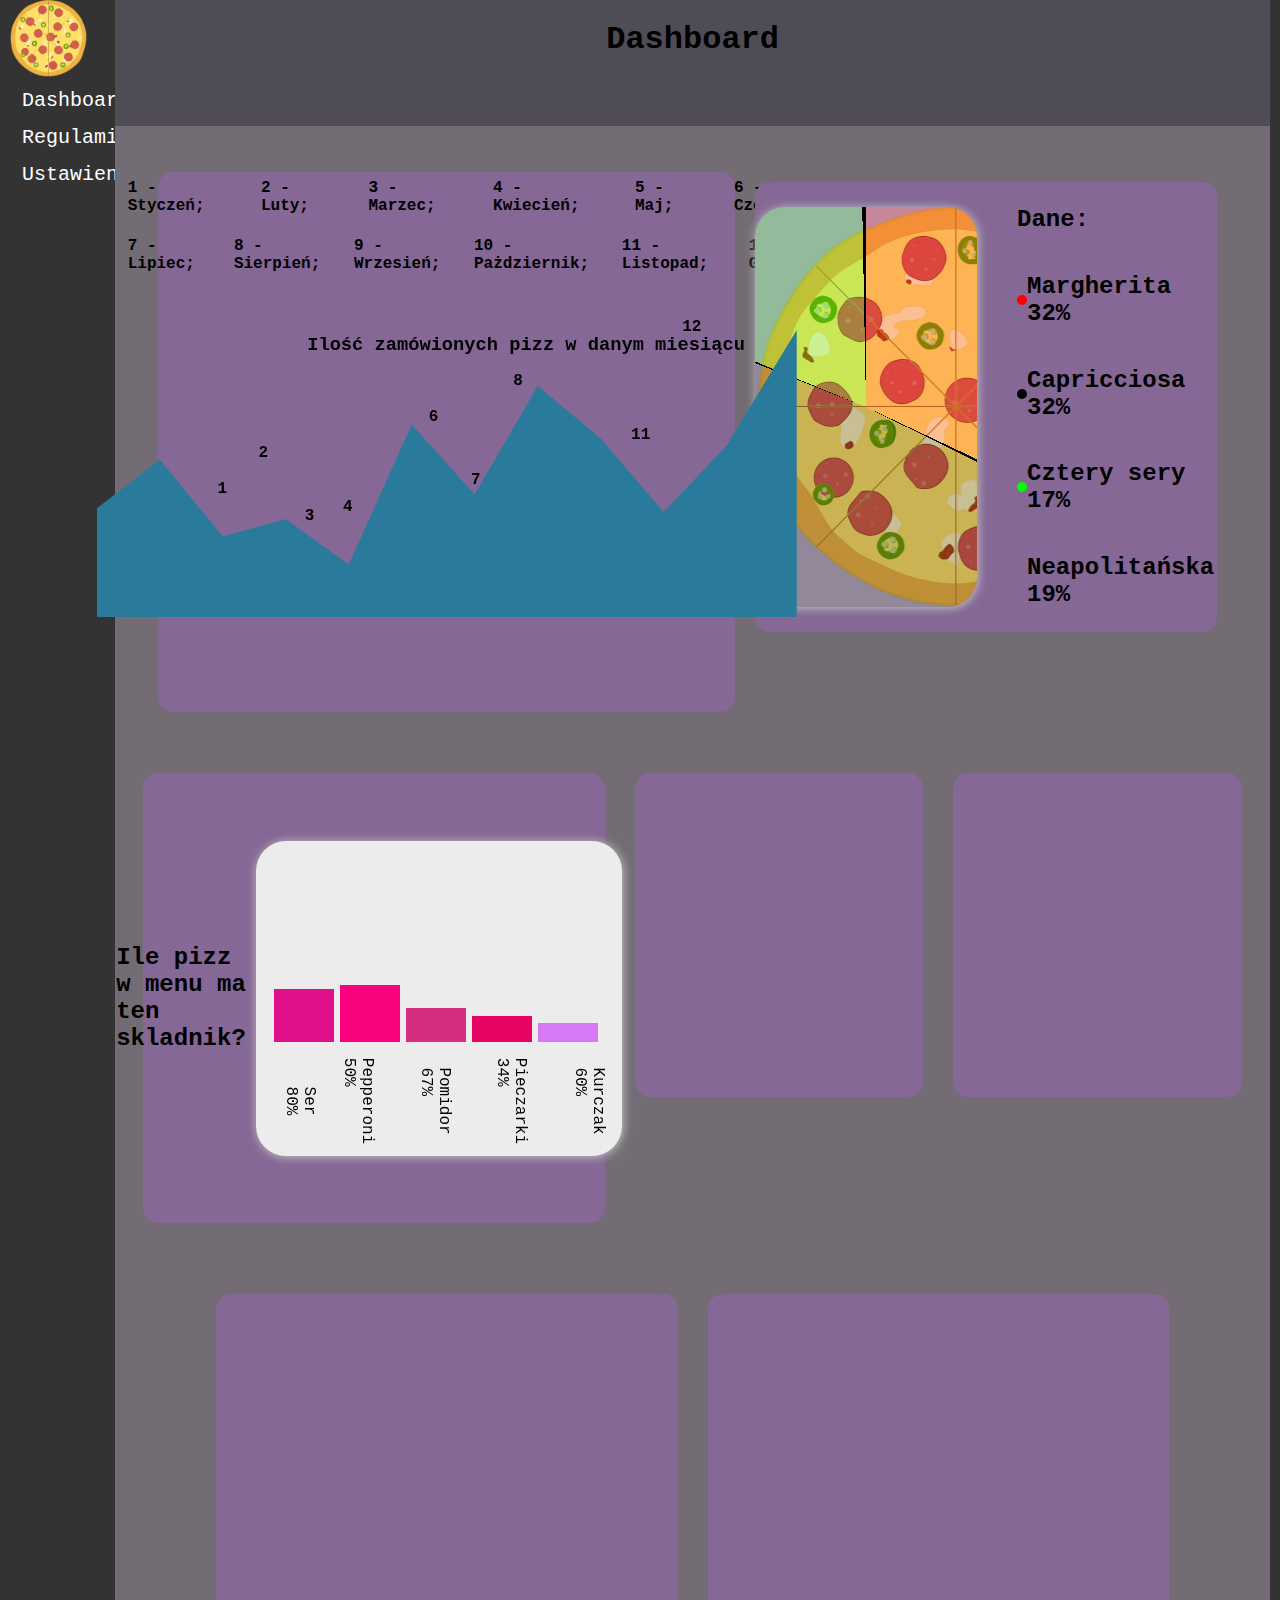
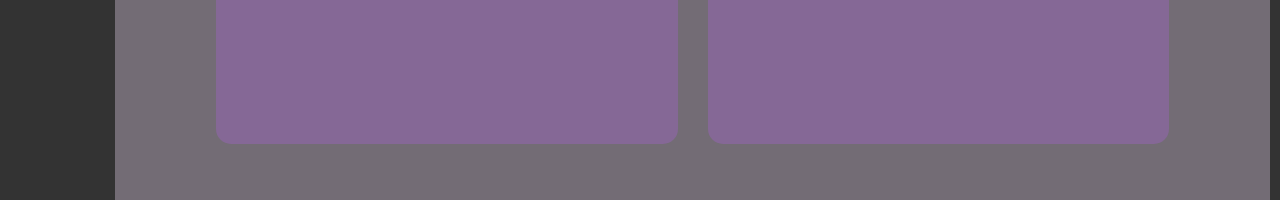
<file: index.html>
<!DOCTYPE html>
<html lang="en">
<head>
    <meta charset="UTF-8">
    <meta name="viewport" content="width=device-width, initial-scale=1.0">
    <title>Document</title>
    <link rel="stylesheet" href="style.css">
</head>
<body>
    <nav class="navigation">
        <ul>
            <li><img src="pizza.png" alt="Placeholder"></li>
            <li><button><a href="index.html">Dashboard</a></button></li>
            <li><button><a href="regulamin.html">Regulamin</a></button></li>
            <li><button><a href="settings.html">Ustawienia</a></button></li>
        </ul>
    </nav>
    <main>
        <header>
            <h1>Dashboard</h1>
        </header>
        <div class="BigChart">
            <div class="liczby">
                <h3>Ilość zamówionych pizz w danym miesiącu</h3>
                <h4 id="p1">1</h4>
                <h4 id="p2">2</h4>
                <h4 id="p3">3</h4>
                <h4 id="p4">4</h4>
                <h4 id="p5">5</h4>
                <h4 id="p6">6</h4>
                <h4 id="p7">7</h4>
                <h4 id="p8">8</h4>
                <h4 id="p9">9</h4>
                <h4 id="p10">10</h4>
                <h4 id="p11">11</h4>
                <h4 id="p12">12</h4>
            </div>
            <div id="LineGraph">
            </div>
            
            <div class="Legend">
                <ul class="M1">
                    <h4>7 - Lipiec;</h4>
                    <h4>8 - Sierpień;</h4>
                    <h4>9 - Wrzesień;</h4>
                    <h4>10 - Pażdziernik;</h4>
                    <h4>11 - Listopad;</h4>
                    <h4>12 - Grudzień;</h4>
                </ul>
                <ul class="M2">
                    <h4>1 - Styczeń;</h4>
                    <h4>2 - Luty;</h4>
                    <h4>3 - Marzec;</h4>
                    <h4>4 - Kwiecień;</h4>
                    <h4>5 - Maj;</h4>
                    <h4>6 - Czerwiec;</h4>
                </ul>
            </div>
            
        </div>
        <div class="Chart">
            <div id="PizzaChart"></div>
            <div class="circlechart">
                <ul>
                    <li>
                        <h2>Dane:</h2>
                    </li>
                    <li>
                        <div id="CircleColor1" class="CircleColor"></div>
                        <h2>Margherita 32%</h2>
                    </li>
                    <li>
                        <div id="CircleColor2" class="CircleColor"></div>
                        <h2>Capricciosa 32%</h2>
                    </li>
                    <li>
                        <div id="CircleColor3" class="CircleColor"></div>
                        <h2>Cztery sery 17%</h2>
                    </li>
                    <li>
                        <div id="CircleColor4" class="CircleColor"></div>
                        <h2>Neapolitańska 19%</h2>
                    </li>
                </ul>
            </div>
        </div>
        <div class="Chart">
            <h2>Ile pizz w menu ma ten skladnik?</h2>
                <div class="columnChart1">
                    <div class="chart">
                        <div class="" id="col1"></div>
                        <div class="divider"></div>
                        <div class="" id="col2"></div>
                        <div class="divider"></div>
                        <div class="" id="col3"></div>
                        <div class="divider"></div>
                        <div class="" id="col4"></div>
                        <div class="divider"></div>
                        <div class="" id="col5"></div>
                        <div class="divider"></div>
                    </div>
                    <div class="dane">
                        <ul>
                            <li>Ser 80%</li>
                            <li>Pepperoni 50%</li>
                            <li>Pomidor 67%</li>
                            <li>Pieczarki 34%</li>
                            <li>Kurczak 60%</li>
                        </ul>
                    </div>
                </div>
        </div>
        <div class="SmallChart">
            <div></div>
        </div>
        <div class="SmallChart">
            <div></div>
        </div>
        <div class="Chart">
            <div></div>
        </div>
        <div class="Chart">
            <div></div>
        </div>
    </main>
</body>
</html>
</file>
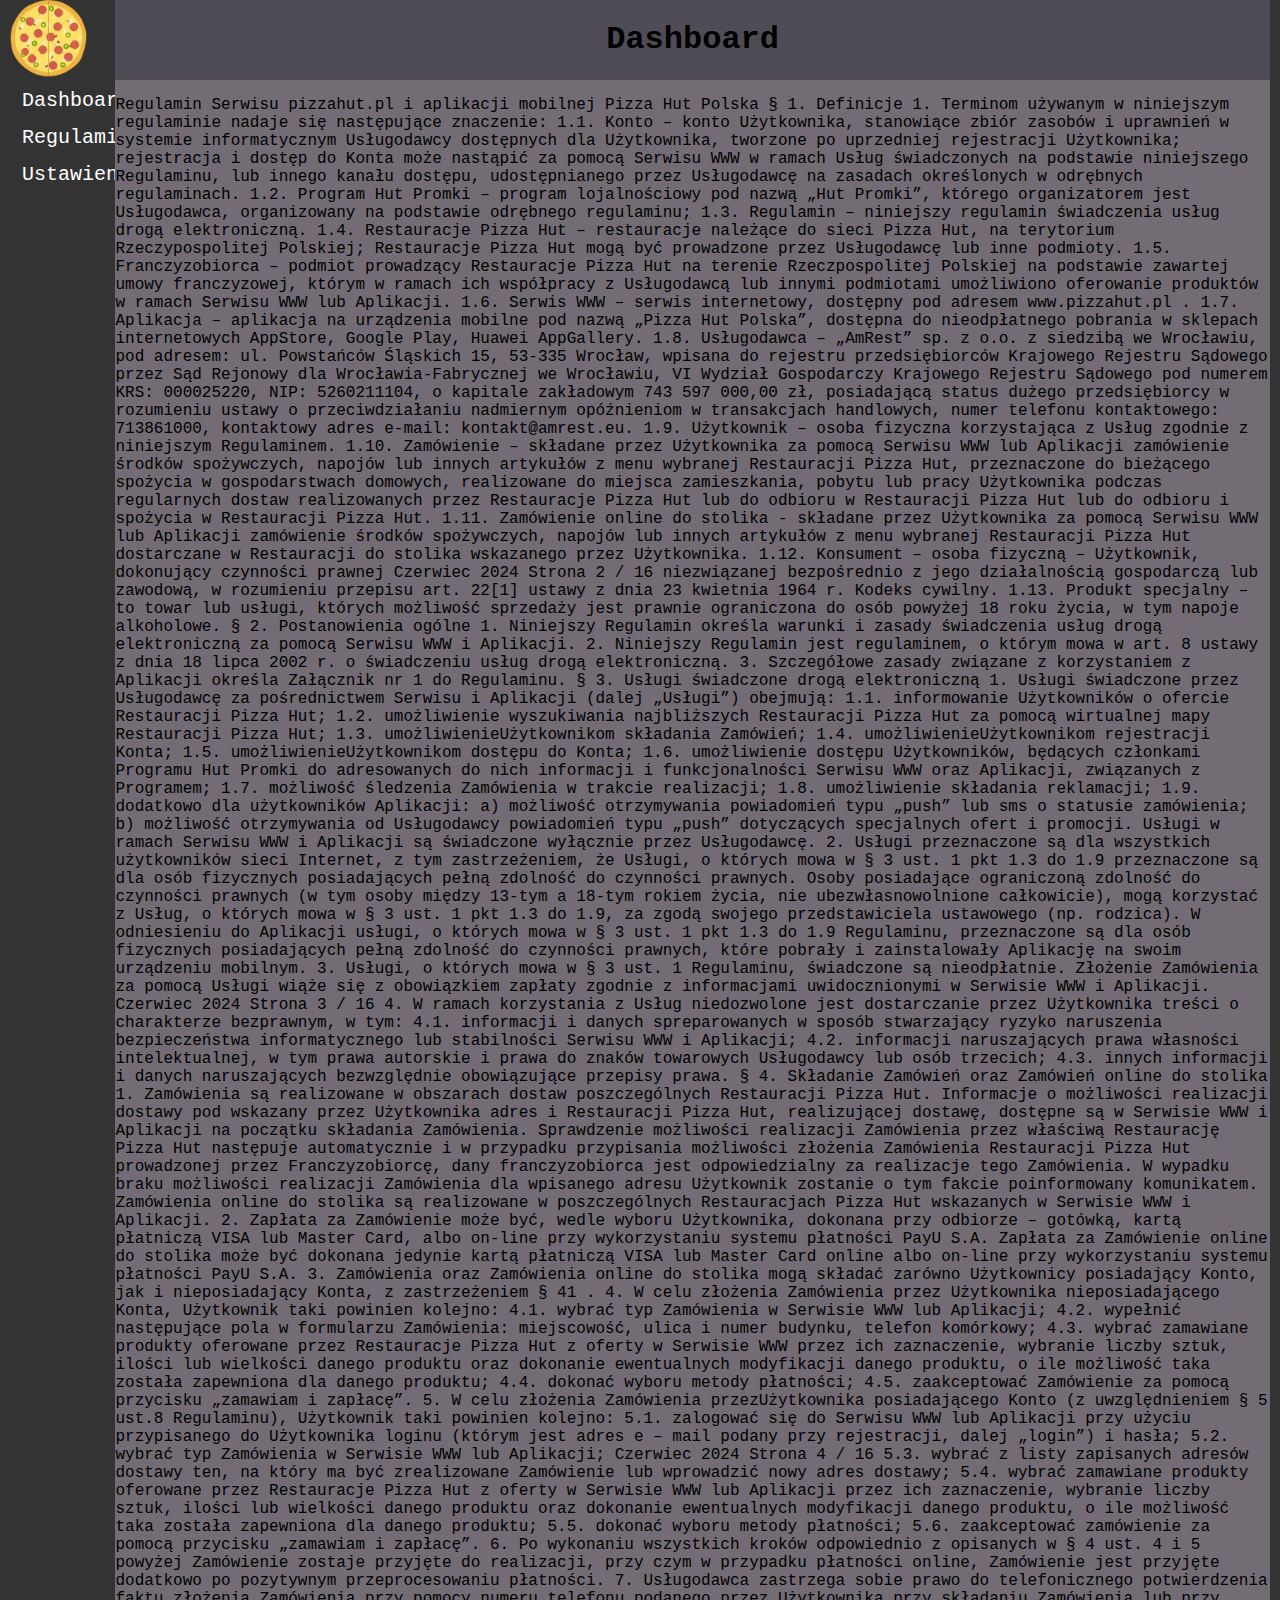
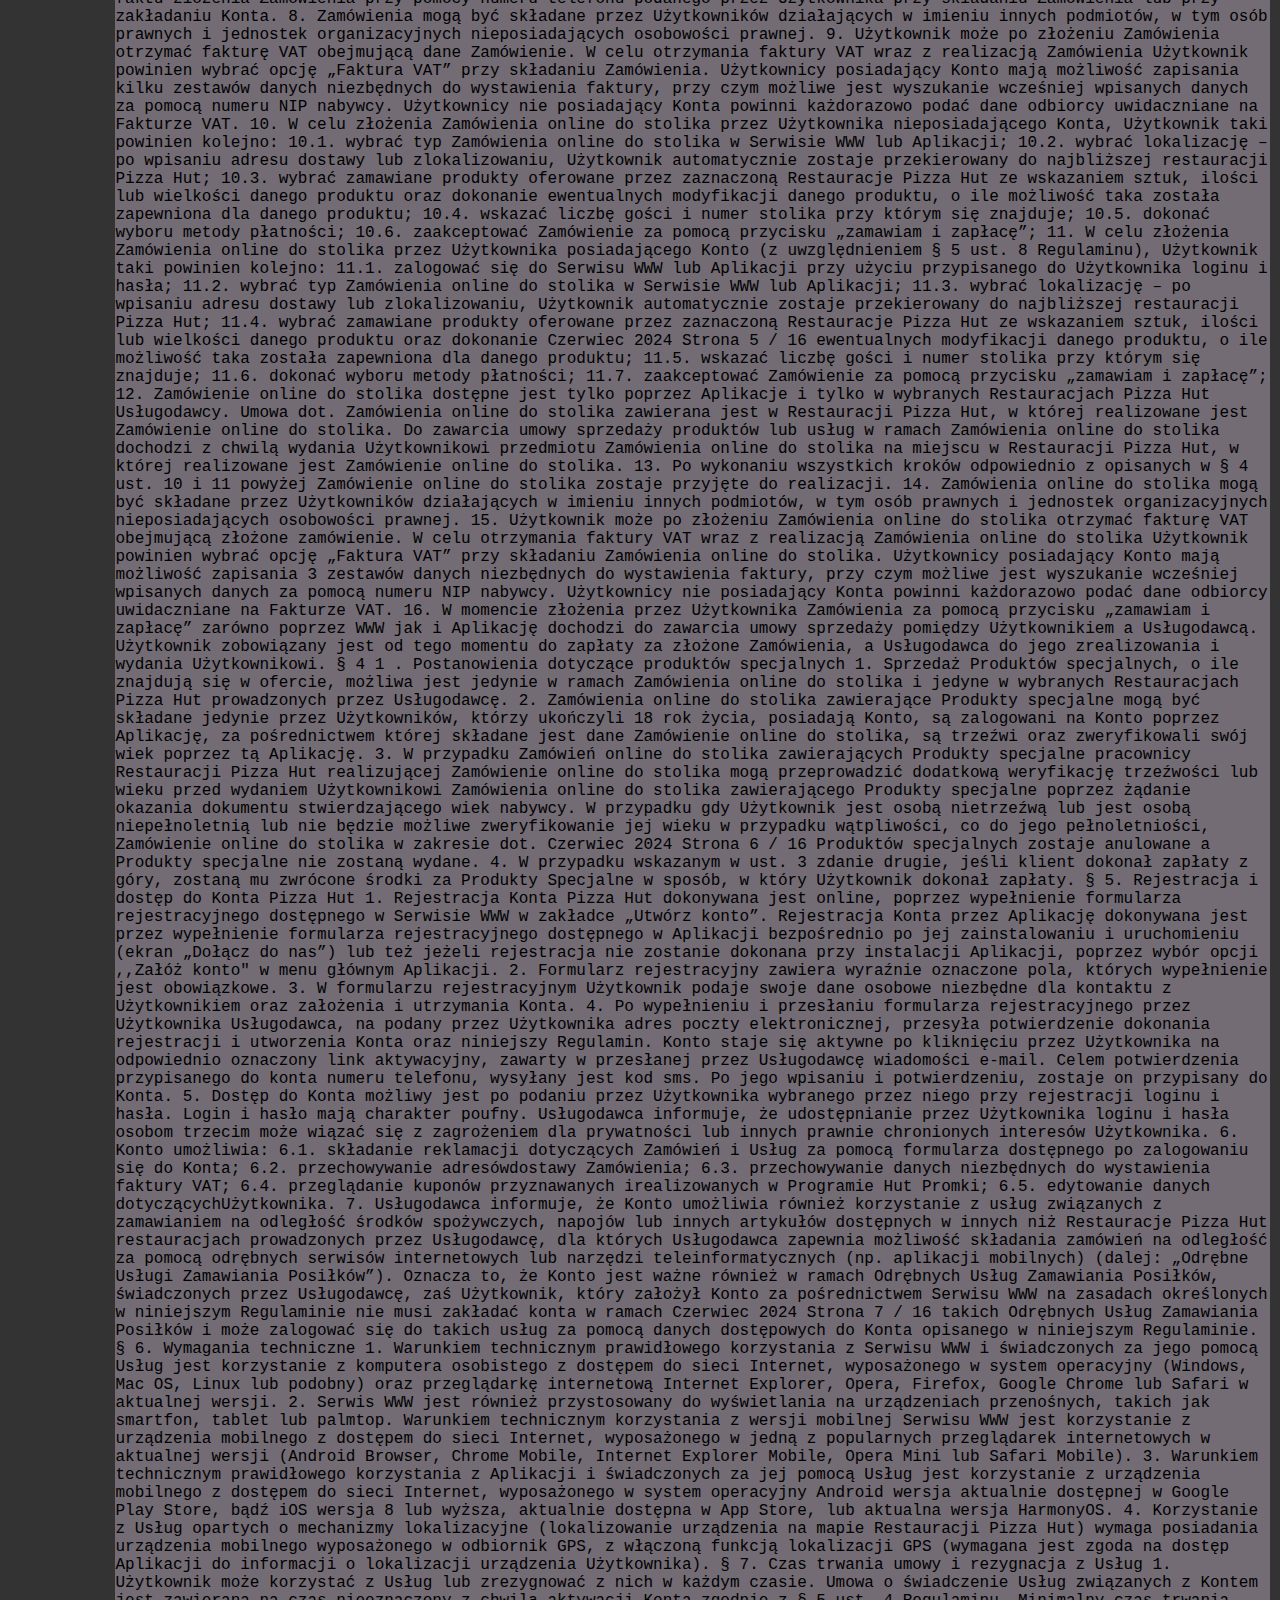
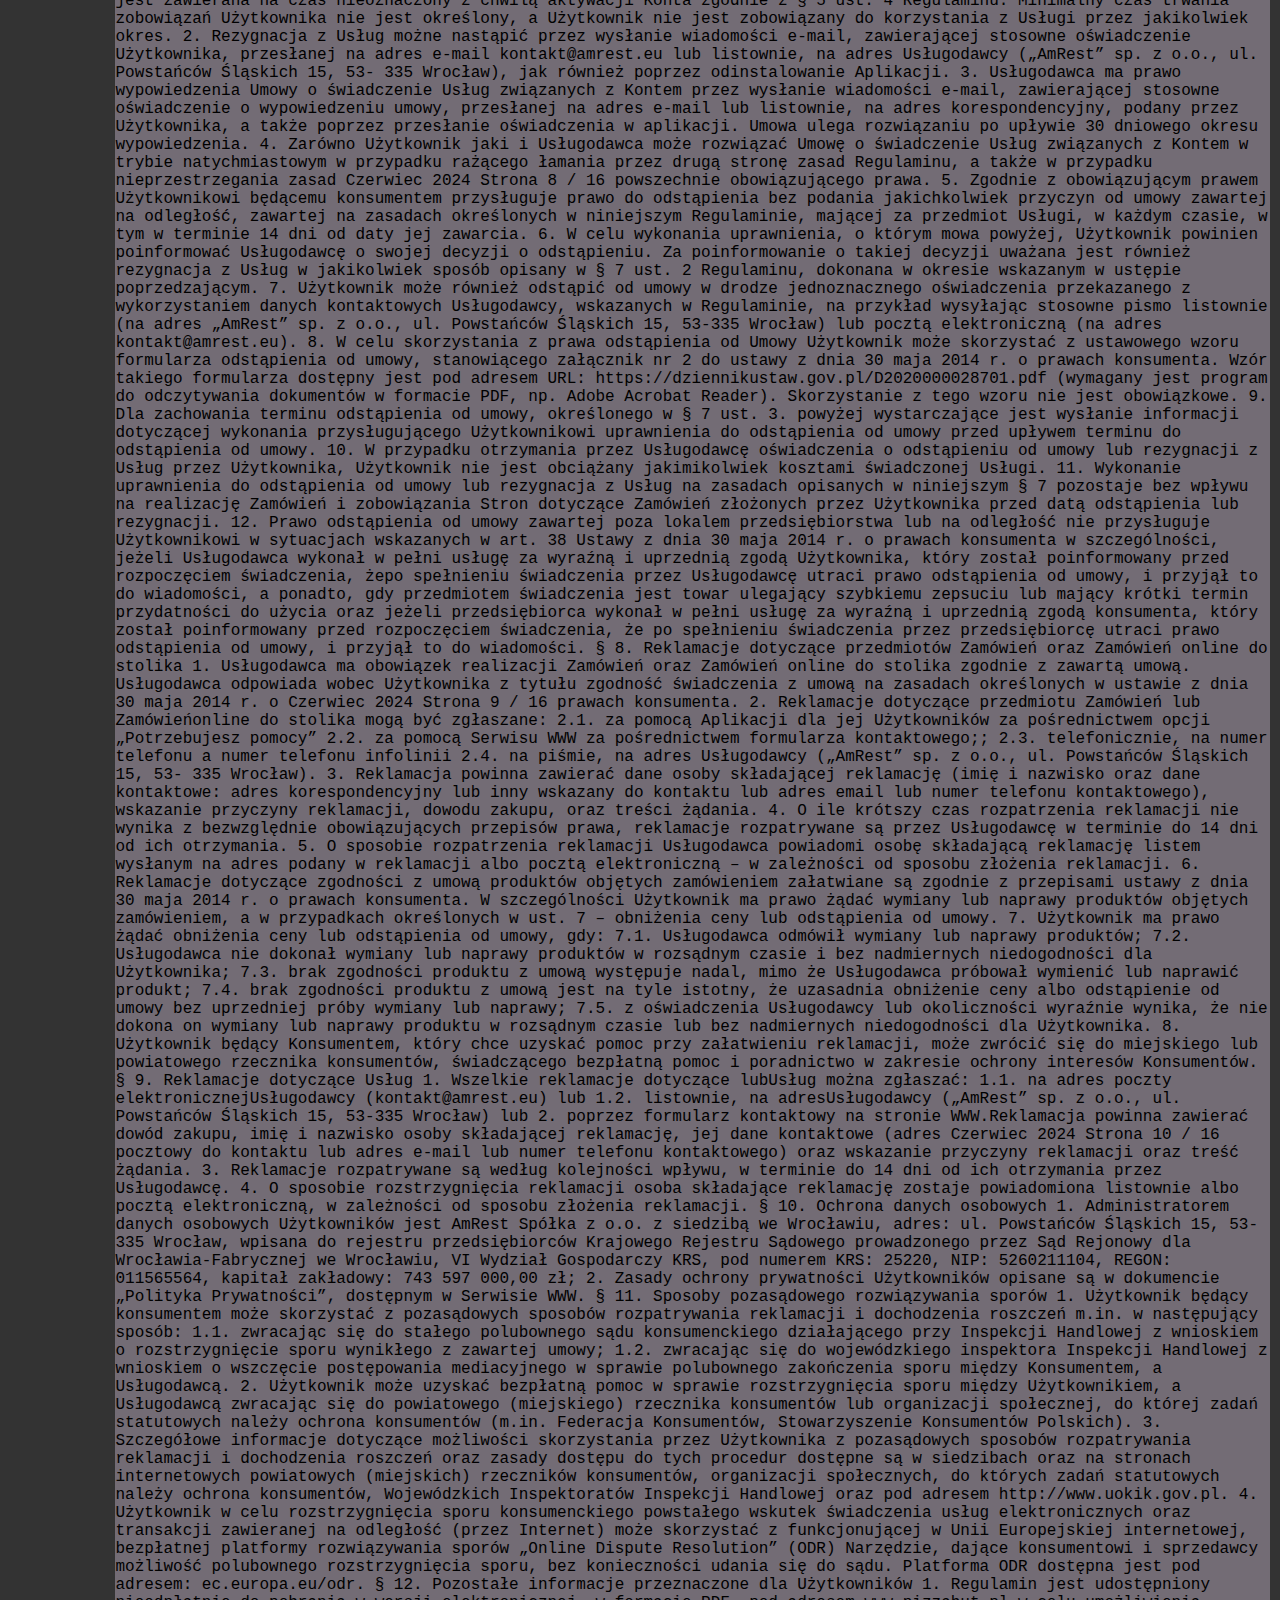
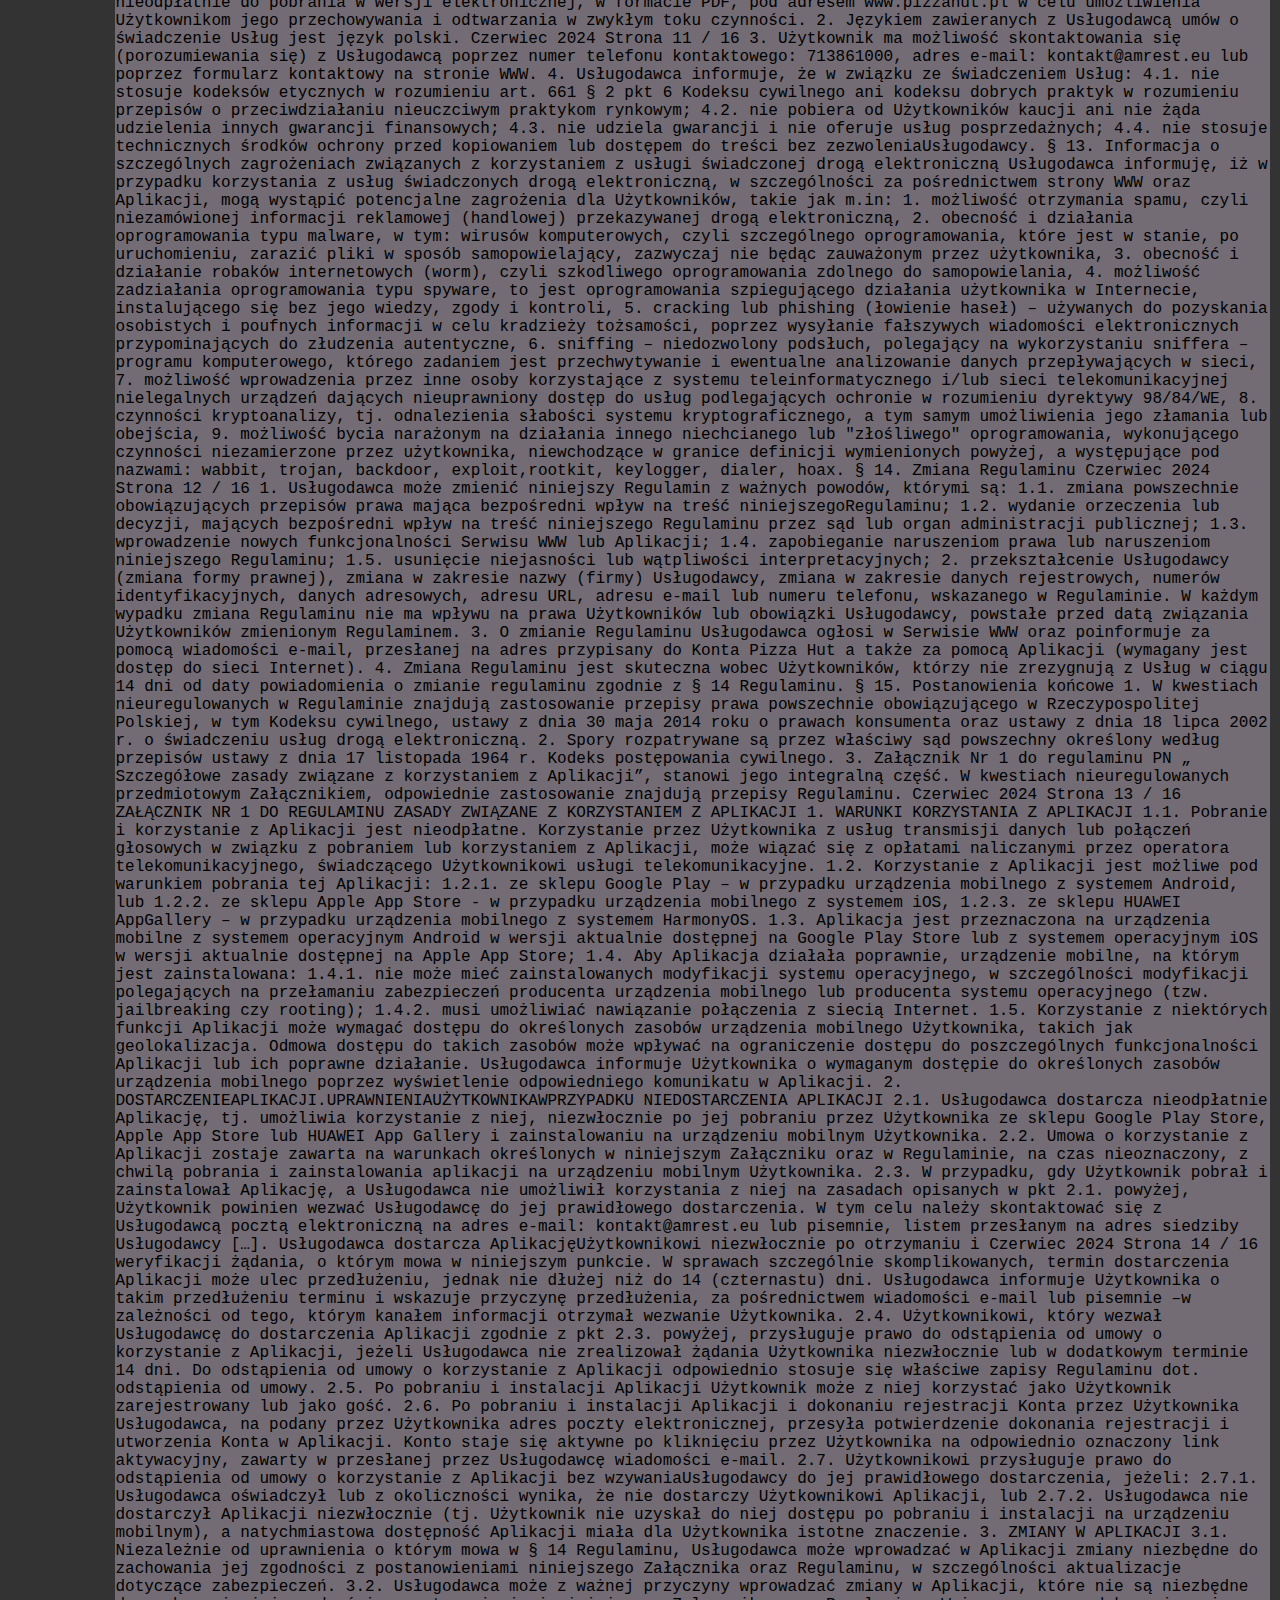
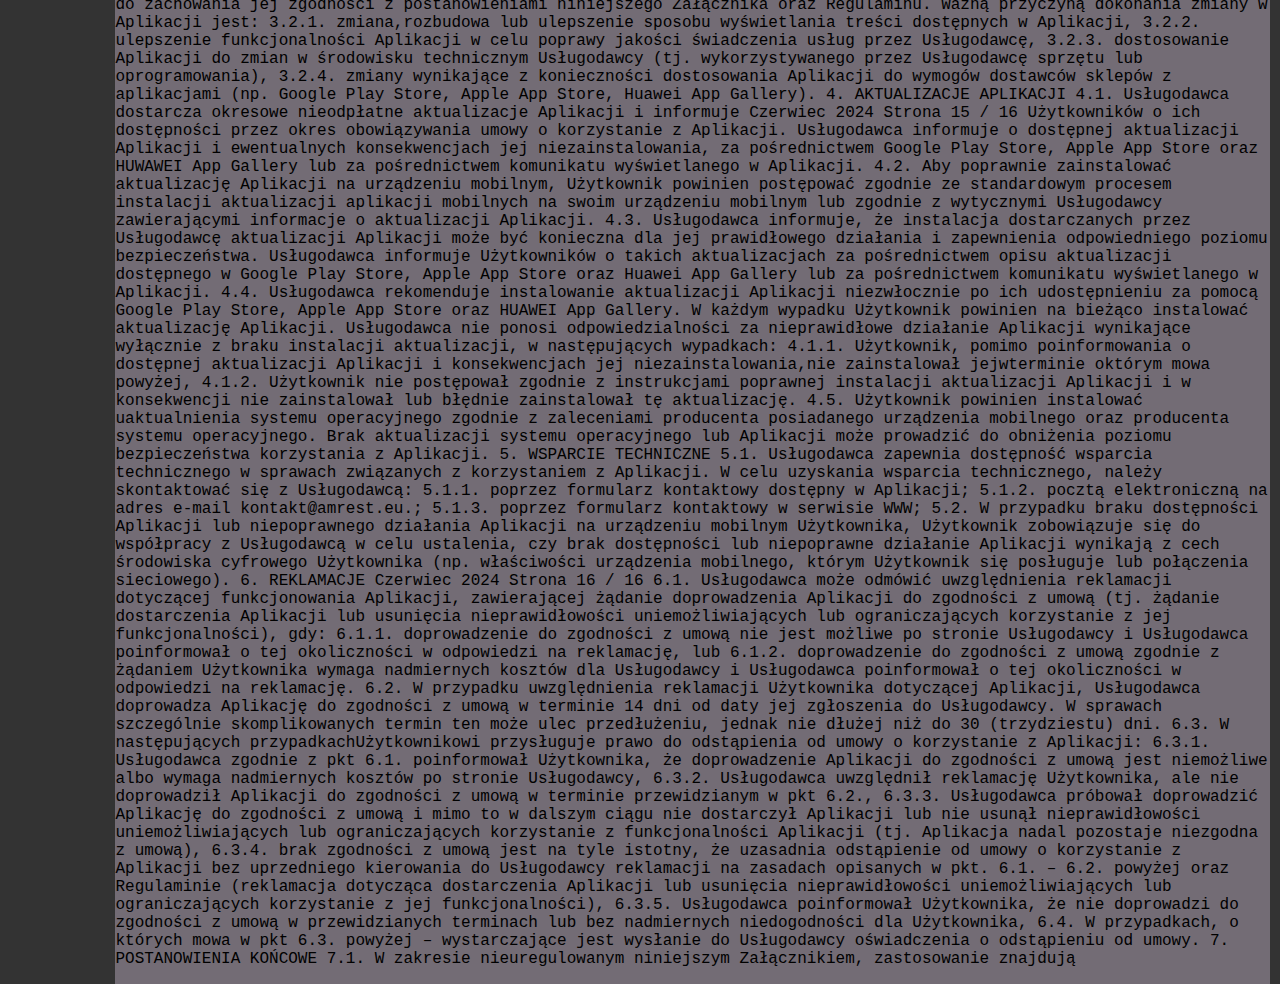
<file: regulamin.html>
<!DOCTYPE html>
<html lang="en">
<head>
    <meta charset="UTF-8">
    <meta name="viewport" content="width=device-width, initial-scale=1.0">
    <title>Document</title>
    <link rel="stylesheet" href="style.css">
    <style>
        body {
            height: 100%;
        }
    </style>
</head>
<body>
    <nav class="navigation">
        <ul>
            <li><img src="pizza.png" alt="Placeholder"></li>
            <li><button><a href="index.html">Dashboard</a></button></li>
            <li><button><a href="regulamin.html">Regulamin</a></button></li>
            <li><button><a href="settings.html">Ustawienia</a></button></li>
        </ul>
    </nav>
    <main>
        <header>
            <h1>Dashboard</h1>
        </header>
        <p>Regulamin Serwisu pizzahut.pl i aplikacji mobilnej Pizza Hut Polska
§ 1. Definicje
1. Terminom używanym w niniejszym regulaminie nadaje się następujące znaczenie:
1.1. Konto – konto Użytkownika, stanowiące zbiór zasobów i uprawnień w systemie
informatycznym Usługodawcy dostępnych dla Użytkownika, tworzone po uprzedniej
rejestracji Użytkownika; rejestracja i dostęp do Konta może nastąpić za pomocą
Serwisu WWW w ramach Usług świadczonych na podstawie niniejszego
Regulaminu, lub innego kanału dostępu, udostępnianego przez Usługodawcę
na zasadach określonych w odrębnych regulaminach.
1.2. Program Hut Promki – program lojalnościowy pod nazwą „Hut Promki”, którego
organizatorem jest Usługodawca, organizowany na podstawie odrębnego
regulaminu;
1.3. Regulamin – niniejszy regulamin świadczenia usług drogą elektroniczną.
1.4. Restauracje Pizza Hut – restauracje należące do sieci Pizza Hut, na terytorium
Rzeczypospolitej Polskiej; Restauracje Pizza Hut mogą być prowadzone przez
Usługodawcę lub inne podmioty.
1.5. Franczyzobiorca – podmiot prowadzący Restauracje Pizza Hut na terenie
Rzeczpospolitej Polskiej na podstawie zawartej umowy franczyzowej, którym w
ramach ich współpracy z Usługodawcą lub innymi podmiotami umożliwiono
oferowanie produktów w ramach Serwisu WWW lub Aplikacji.
1.6. Serwis WWW – serwis internetowy, dostępny pod adresem www.pizzahut.pl .
1.7. Aplikacja – aplikacja na urządzenia mobilne pod nazwą „Pizza Hut Polska”,
dostępna do nieodpłatnego pobrania w sklepach internetowych AppStore, Google
Play, Huawei AppGallery.
1.8. Usługodawca – „AmRest” sp. z o.o. z siedzibą we Wrocławiu, pod adresem: ul.
Powstańców Śląskich 15, 53-335 Wrocław, wpisana do rejestru przedsiębiorców
Krajowego Rejestru Sądowego przez Sąd Rejonowy dla Wrocławia-Fabrycznej we
Wrocławiu, VI Wydział Gospodarczy Krajowego Rejestru Sądowego pod numerem
KRS: 000025220, NIP: 5260211104, o kapitale zakładowym 743 597 000,00 zł,
posiadającą status dużego przedsiębiorcy w rozumieniu ustawy o przeciwdziałaniu
nadmiernym opóźnieniom w transakcjach handlowych, numer telefonu
kontaktowego: 713861000, kontaktowy adres e-mail: kontakt@amrest.eu.
1.9. Użytkownik – osoba fizyczna korzystająca z Usług zgodnie z niniejszym Regulaminem.
1.10. Zamówienie – składane przez Użytkownika za pomocą Serwisu WWW lub Aplikacji
zamówienie środków spożywczych, napojów lub innych artykułów z menu wybranej
Restauracji Pizza Hut, przeznaczone do bieżącego spożycia w gospodarstwach
domowych, realizowane do miejsca zamieszkania, pobytu lub pracy Użytkownika
podczas regularnych dostaw realizowanych przez Restauracje Pizza Hut lub do
odbioru w Restauracji Pizza Hut lub do odbioru i spożycia w Restauracji Pizza Hut.
1.11. Zamówienie online do stolika - składane przez Użytkownika za pomocą Serwisu
WWW lub Aplikacji zamówienie środków spożywczych, napojów lub innych
artykułów z menu wybranej Restauracji Pizza Hut dostarczane w Restauracji do
stolika wskazanego przez Użytkownika.
1.12. Konsument – osoba fizyczną – Użytkownik, dokonujący czynności prawnej
Czerwiec 2024 Strona 2 / 16
niezwiązanej bezpośrednio z jego działalnością gospodarczą lub zawodową, w
rozumieniu przepisu art. 22[1] ustawy z dnia 23 kwietnia 1964 r. Kodeks cywilny.
1.13. Produkt specjalny – to towar lub usługi, których możliwość sprzedaży jest prawnie
ograniczona do osób powyżej 18 roku życia, w tym napoje alkoholowe.
§ 2. Postanowienia ogólne
1. Niniejszy Regulamin określa warunki i zasady świadczenia usług drogą elektroniczną za
pomocą
Serwisu WWW i Aplikacji.
2. Niniejszy Regulamin jest regulaminem, o którym mowa w art. 8 ustawy z dnia 18 lipca
2002 r.
o świadczeniu usług drogą elektroniczną.
3. Szczegółowe zasady związane z korzystaniem z Aplikacji określa Załącznik nr 1 do
Regulaminu.
§ 3. Usługi świadczone drogą elektroniczną
1. Usługi świadczone przez Usługodawcę za pośrednictwem Serwisu i Aplikacji (dalej
„Usługi”) obejmują:
1.1. informowanie Użytkowników o ofercie Restauracji Pizza Hut;
1.2. umożliwienie wyszukiwania najbliższych Restauracji Pizza Hut za pomocą wirtualnej
mapy
Restauracji Pizza Hut;
1.3. umożliwienieUżytkownikom składania Zamówień;
1.4. umożliwienieUżytkownikom rejestracji Konta;
1.5. umożliwienieUżytkownikom dostępu do Konta;
1.6. umożliwienie dostępu Użytkowników, będących członkami Programu Hut Promki do
adresowanych do nich informacji i funkcjonalności Serwisu WWW oraz Aplikacji,
związanych z Programem;
1.7. możliwość śledzenia Zamówienia w trakcie realizacji;
1.8. umożliwienie składania reklamacji;
1.9. dodatkowo dla użytkowników Aplikacji:
a) możliwość otrzymywania powiadomień typu „push” lub sms o statusie zamówienia;
b) możliwość otrzymywania od Usługodawcy powiadomień typu „push”
dotyczących
specjalnych ofert i promocji.
Usługi w ramach Serwisu WWW i Aplikacji są świadczone wyłącznie przez Usługodawcę.
2. Usługi przeznaczone są dla wszystkich użytkowników sieci Internet, z tym zastrzeżeniem,
że Usługi, o których mowa w § 3 ust. 1 pkt 1.3 do 1.9 przeznaczone są dla osób fizycznych
posiadających pełną zdolność do czynności prawnych. Osoby posiadające ograniczoną
zdolność do czynności prawnych (w tym osoby między 13-tym a 18-tym rokiem życia, nie
ubezwłasnowolnione całkowicie), mogą korzystać z Usług, o których mowa w § 3 ust. 1 pkt
1.3 do 1.9, za zgodą swojego przedstawiciela ustawowego (np. rodzica). W odniesieniu do
Aplikacji usługi, o których mowa w § 3 ust. 1 pkt 1.3 do 1.9 Regulaminu, przeznaczone są
dla osób fizycznych posiadających pełną zdolność do czynności prawnych, które pobrały i
zainstalowały Aplikację na swoim urządzeniu mobilnym.
3. Usługi, o których mowa w § 3 ust. 1 Regulaminu, świadczone są nieodpłatnie. Złożenie
Zamówienia za pomocą Usługi wiąże się z obowiązkiem zapłaty zgodnie z informacjami
uwidocznionymi w Serwisie WWW i Aplikacji.
Czerwiec 2024 Strona 3 / 16
4. W ramach korzystania z Usług niedozwolone jest dostarczanie przez Użytkownika
treści
o charakterze bezprawnym, w tym:
4.1. informacji i danych spreparowanych w sposób stwarzający ryzyko
naruszenia bezpieczeństwa informatycznego lub stabilności Serwisu
WWW i Aplikacji;
4.2. informacji naruszających prawa własności intelektualnej, w tym prawa autorskie i
prawa do znaków towarowych Usługodawcy lub osób trzecich;
4.3. innych informacji i danych naruszających bezwzględnie obowiązujące przepisy prawa.
§ 4. Składanie Zamówień oraz Zamówień online do stolika
1. Zamówienia są realizowane w obszarach dostaw poszczególnych Restauracji Pizza Hut.
Informacje o możliwości realizacji dostawy pod wskazany przez Użytkownika adres i
Restauracji Pizza Hut, realizującej dostawę, dostępne są w Serwisie WWW i Aplikacji na
początku składania Zamówienia. Sprawdzenie możliwości realizacji Zamówienia przez
właściwą Restaurację Pizza Hut następuje automatycznie i w przypadku przypisania
możliwości złożenia Zamówienia Restauracji Pizza Hut prowadzonej przez
Franczyzobiorcę, dany franczyzobiorca jest odpowiedzialny za realizacje tego
Zamówienia. W wypadku braku możliwości realizacji Zamówienia dla wpisanego adresu
Użytkownik zostanie o tym fakcie poinformowany komunikatem. Zamówienia online do
stolika są realizowane w poszczególnych Restauracjach Pizza Hut wskazanych w Serwisie
WWW i Aplikacji.
2. Zapłata za Zamówienie może być, wedle wyboru Użytkownika, dokonana przy odbiorze –
gotówką, kartą płatniczą VISA lub Master Card, albo on-line przy wykorzystaniu systemu
płatności PayU S.A. Zapłata za Zamówienie online do stolika może być dokonana jedynie
kartą płatniczą VISA lub Master Card online albo on-line przy wykorzystaniu systemu
płatności PayU S.A.
3. Zamówienia oraz Zamówienia online do stolika mogą składać zarówno Użytkownicy
posiadający Konto, jak i nieposiadający Konta, z zastrzeżeniem § 41
.
4. W celu złożenia Zamówienia przez Użytkownika nieposiadającego Konta, Użytkownik
taki
powinien kolejno:
4.1. wybrać typ Zamówienia w Serwisie WWW lub Aplikacji;
4.2. wypełnić następujące pola w formularzu Zamówienia: miejscowość, ulica i numer
budynku, telefon komórkowy;
4.3. wybrać zamawiane produkty oferowane przez Restauracje Pizza Hut z oferty w
Serwisie WWW przez ich zaznaczenie, wybranie liczby sztuk, ilości lub wielkości
danego produktu oraz dokonanie ewentualnych modyfikacji danego produktu, o ile
możliwość taka została zapewniona dla danego produktu;
4.4. dokonać wyboru metody płatności;
4.5. zaakceptować Zamówienie za pomocą przycisku „zamawiam i zapłacę”.
5. W celu złożenia Zamówienia przezUżytkownika posiadającego Konto (z uwzględnieniem § 5
ust.8 Regulaminu), Użytkownik taki powinien kolejno:
5.1. zalogować się do Serwisu WWW lub Aplikacji przy użyciu przypisanego do
Użytkownika
loginu (którym jest adres e – mail podany przy rejestracji, dalej „login”) i hasła;
5.2. wybrać typ Zamówienia w Serwisie WWW lub Aplikacji;
Czerwiec 2024 Strona 4 / 16
5.3. wybrać z listy zapisanych adresów dostawy ten, na który ma być zrealizowane
Zamówienie lub wprowadzić nowy adres dostawy;
5.4. wybrać zamawiane produkty oferowane przez Restauracje Pizza Hut z oferty w
Serwisie WWW lub Aplikacji przez ich zaznaczenie, wybranie liczby sztuk, ilości lub
wielkości danego produktu oraz dokonanie ewentualnych modyfikacji danego
produktu, o ile możliwość taka została zapewniona dla danego produktu;
5.5. dokonać wyboru metody płatności;
5.6. zaakceptować zamówienie za pomocą przycisku „zamawiam i zapłacę”.
6. Po wykonaniu wszystkich kroków odpowiednio z opisanych w § 4 ust. 4 i 5 powyżej
Zamówienie zostaje przyjęte do realizacji, przy czym w przypadku płatności online,
Zamówienie jest przyjęte dodatkowo po pozytywnym przeprocesowaniu płatności.
7. Usługodawca zastrzega sobie prawo do telefonicznego potwierdzenia faktu złożenia
Zamówienia przy pomocy numeru telefonu podanego przez Użytkownika przy składaniu
Zamówienia lub przy zakładaniu Konta.
8. Zamówienia mogą być składane przez Użytkowników działających w imieniu innych
podmiotów, w tym osób prawnych i jednostek organizacyjnych nieposiadających
osobowości prawnej.
9. Użytkownik może po złożeniu Zamówienia otrzymać fakturę VAT obejmującą dane
Zamówienie. W celu otrzymania faktury VAT wraz z realizacją Zamówienia Użytkownik
powinien wybrać opcję
„Faktura VAT” przy składaniu Zamówienia. Użytkownicy posiadający Konto mają
możliwość zapisania kilku zestawów danych niezbędnych do wystawienia faktury, przy
czym możliwe jest wyszukanie wcześniej wpisanych danych za pomocą numeru NIP
nabywcy. Użytkownicy nie posiadający Konta powinni każdorazowo podać dane odbiorcy
uwidaczniane na Fakturze VAT.
10. W celu złożenia Zamówienia online do stolika przez Użytkownika nieposiadającego Konta,
Użytkownik taki powinien kolejno:
10.1. wybrać typ Zamówienia online do stolika w Serwisie WWW lub Aplikacji;
10.2. wybrać lokalizację – po wpisaniu adresu dostawy lub zlokalizowaniu, Użytkownik
automatycznie zostaje przekierowany do najbliższej restauracji Pizza Hut;
10.3. wybrać zamawiane produkty oferowane przez zaznaczoną Restauracje Pizza Hut ze
wskazaniem sztuk, ilości lub wielkości danego produktu oraz dokonanie
ewentualnych modyfikacji danego produktu, o ile możliwość taka została
zapewniona dla danego produktu;
10.4. wskazać liczbę gości i numer stolika przy którym się znajduje;
10.5. dokonać wyboru metody płatności;
10.6. zaakceptować Zamówienie za pomocą przycisku „zamawiam i zapłacę”;
11. W celu złożenia Zamówienia online do stolika przez Użytkownika posiadającego Konto (z
uwzględnieniem § 5 ust. 8 Regulaminu), Użytkownik taki powinien kolejno:
11.1. zalogować się do Serwisu WWW lub Aplikacji przy użyciu przypisanego do
Użytkownika loginu i hasła;
11.2. wybrać typ Zamówienia online do stolika w Serwisie WWW lub Aplikacji;
11.3. wybrać lokalizację – po wpisaniu adresu dostawy lub zlokalizowaniu, Użytkownik
automatycznie zostaje przekierowany do najbliższej restauracji Pizza Hut;
11.4. wybrać zamawiane produkty oferowane przez zaznaczoną Restauracje Pizza Hut ze
wskazaniem sztuk, ilości lub wielkości danego produktu oraz dokonanie
Czerwiec 2024 Strona 5 / 16
ewentualnych modyfikacji danego produktu, o ile możliwość taka została
zapewniona dla danego produktu;
11.5. wskazać liczbę gości i numer stolika przy którym się znajduje;
11.6. dokonać wyboru metody płatności;
11.7. zaakceptować Zamówienie za pomocą przycisku „zamawiam i zapłacę”;
12. Zamówienie online do stolika dostępne jest tylko poprzez Aplikacje i tylko w wybranych
Restauracjach Pizza Hut Usługodawcy. Umowa dot. Zamówienia online do stolika
zawierana jest w Restauracji Pizza Hut, w której realizowane jest Zamówienie online do
stolika. Do zawarcia umowy sprzedaży produktów lub usług w ramach Zamówienia online
do stolika dochodzi z chwilą wydania Użytkownikowi przedmiotu Zamówienia online do
stolika na miejscu w Restauracji Pizza Hut, w której realizowane jest Zamówienie online do
stolika.
13. Po wykonaniu wszystkich kroków odpowiednio z opisanych w § 4 ust. 10 i 11 powyżej
Zamówienie online do stolika zostaje przyjęte do realizacji.
14. Zamówienia online do stolika mogą być składane przez Użytkowników działających w
imieniu innych podmiotów, w tym osób prawnych i jednostek organizacyjnych
nieposiadających osobowości prawnej.
15. Użytkownik może po złożeniu Zamówienia online do stolika otrzymać fakturę VAT
obejmującą złożone zamówienie. W celu otrzymania faktury VAT wraz z realizacją
Zamówienia online do stolika Użytkownik powinien wybrać opcję „Faktura VAT” przy
składaniu Zamówienia online do stolika. Użytkownicy posiadający Konto mają możliwość
zapisania 3 zestawów danych niezbędnych do wystawienia faktury, przy czym możliwe
jest wyszukanie wcześniej wpisanych danych za pomocą numeru NIP nabywcy.
Użytkownicy nie posiadający Konta powinni każdorazowo podać dane odbiorcy
uwidaczniane na Fakturze VAT.
16. W momencie złożenia przez Użytkownika Zamówienia za pomocą przycisku „zamawiam i
zapłacę” zarówno poprzez WWW jak i Aplikację dochodzi do zawarcia umowy sprzedaży
pomiędzy Użytkownikiem a Usługodawcą. Użytkownik zobowiązany jest od tego momentu
do zapłaty za złożone Zamówienia, a Usługodawca do jego zrealizowania i wydania
Użytkownikowi.
§ 4
1
. Postanowienia dotyczące produktów specjalnych
1. Sprzedaż Produktów specjalnych, o ile znajdują się w ofercie, możliwa jest jedynie w
ramach Zamówienia online do stolika i jedyne w wybranych Restauracjach Pizza Hut
prowadzonych przez Usługodawcę.
2. Zamówienia online do stolika zawierające Produkty specjalne mogą być składane jedynie
przez Użytkowników, którzy ukończyli 18 rok życia, posiadają Konto, są zalogowani na
Konto poprzez Aplikację, za pośrednictwem której składane jest dane Zamówienie online
do stolika, są trzeźwi oraz zweryfikowali swój wiek poprzez tą Aplikację.
3. W przypadku Zamówień online do stolika zawierających Produkty specjalne pracownicy
Restauracji Pizza Hut realizującej Zamówienie online do stolika mogą przeprowadzić
dodatkową weryfikację trzeźwości lub wieku przed wydaniem Użytkownikowi Zamówienia
online do stolika zawierającego Produkty specjalne poprzez żądanie okazania dokumentu
stwierdzającego wiek nabywcy. W przypadku gdy Użytkownik jest osobą nietrzeźwą lub
jest osobą niepełnoletnią lub nie będzie możliwe zweryfikowanie jej wieku w przypadku
wątpliwości, co do jego pełnoletniości, Zamówienie online do stolika w zakresie dot.
Czerwiec 2024 Strona 6 / 16
Produktów specjalnych zostaje anulowane a Produkty specjalne nie zostaną wydane.
4. W przypadku wskazanym w ust. 3 zdanie drugie, jeśli klient dokonał zapłaty z góry,
zostaną mu zwrócone środki za Produkty Specjalne w sposób, w który Użytkownik
dokonał zapłaty.
§ 5. Rejestracja i dostęp do Konta Pizza Hut
1. Rejestracja Konta Pizza Hut dokonywana jest online, poprzez wypełnienie formularza
rejestracyjnego dostępnego w Serwisie WWW w zakładce „Utwórz konto”. Rejestracja
Konta przez Aplikację dokonywana jest przez wypełnienie formularza rejestracyjnego
dostępnego w Aplikacji bezpośrednio po jej zainstalowaniu i uruchomieniu (ekran
„Dołącz do nas”) lub też jeżeli rejestracja nie zostanie dokonana przy instalacji Aplikacji,
poprzez wybór opcji ,,Załóż konto" w menu głównym Aplikacji.
2. Formularz rejestracyjny zawiera wyraźnie oznaczone pola, których wypełnienie jest
obowiązkowe.
3. W formularzu rejestracyjnym Użytkownik podaje swoje dane osobowe niezbędne dla
kontaktu
z Użytkownikiem oraz założenia i utrzymania Konta.
4. Po wypełnieniu i przesłaniu formularza rejestracyjnego przez Użytkownika Usługodawca,
na podany przez Użytkownika adres poczty elektronicznej, przesyła potwierdzenie
dokonania rejestracji i utworzenia Konta oraz niniejszy Regulamin. Konto staje się aktywne
po kliknięciu przez Użytkownika na odpowiednio oznaczony link aktywacyjny, zawarty w
przesłanej przez Usługodawcę wiadomości e-mail. Celem potwierdzenia przypisanego do
konta numeru telefonu, wysyłany jest kod sms. Po jego wpisaniu i potwierdzeniu, zostaje
on przypisany do Konta.
5. Dostęp do Konta możliwy jest po podaniu przez Użytkownika wybranego przez niego przy
rejestracji loginu i hasła. Login i hasło mają charakter poufny. Usługodawca informuje, że
udostępnianie przez Użytkownika loginu i hasła osobom trzecim może wiązać się z
zagrożeniem dla prywatności lub innych prawnie chronionych interesów Użytkownika.
6. Konto umożliwia:
6.1. składanie reklamacji dotyczących Zamówień i Usług za pomocą formularza
dostępnego po zalogowaniu się do Konta;
6.2. przechowywanie adresówdostawy Zamówienia;
6.3. przechowywanie danych niezbędnych do wystawienia faktury VAT;
6.4. przeglądanie kuponów przyznawanych irealizowanych w Programie Hut Promki;
6.5. edytowanie danych dotyczącychUżytkownika.
7. Usługodawca informuje, że Konto umożliwia również korzystanie z usług
związanych z zamawianiem na odległość środków spożywczych, napojów lub innych
artykułów dostępnych w innych niż Restauracje Pizza Hut restauracjach prowadzonych
przez Usługodawcę, dla których Usługodawca zapewnia możliwość składania zamówień
na odległość za pomocą odrębnych serwisów internetowych lub narzędzi
teleinformatycznych (np. aplikacji mobilnych) (dalej:
„Odrębne Usługi Zamawiania Posiłków”). Oznacza to, że Konto jest ważne
również w ramach Odrębnych Usług Zamawiania Posiłków, świadczonych przez
Usługodawcę, zaś Użytkownik, który założył Konto za pośrednictwem Serwisu WWW
na zasadach określonych w niniejszym Regulaminie nie musi zakładać konta w ramach
Czerwiec 2024 Strona 7 / 16
takich Odrębnych Usług Zamawiania Posiłków i może zalogować się do takich usług za
pomocą danych dostępowych do Konta opisanego w niniejszym Regulaminie.
§ 6. Wymagania techniczne
1. Warunkiem technicznym prawidłowego korzystania z Serwisu WWW i świadczonych za
jego pomocą Usług jest korzystanie z komputera osobistego z dostępem do sieci Internet,
wyposażonego w system operacyjny (Windows, Mac OS, Linux lub podobny) oraz
przeglądarkę internetową Internet Explorer, Opera, Firefox, Google Chrome lub Safari w
aktualnej wersji.
2. Serwis WWW jest również przystosowany do wyświetlania na urządzeniach przenośnych,
takich jak smartfon, tablet lub palmtop. Warunkiem technicznym korzystania z wersji
mobilnej Serwisu WWW jest korzystanie z urządzenia mobilnego z dostępem do sieci
Internet, wyposażonego w jedną z popularnych przeglądarek internetowych w aktualnej
wersji (Android Browser, Chrome Mobile, Internet Explorer Mobile, Opera Mini lub Safari
Mobile).
3. Warunkiem technicznym prawidłowego korzystania z Aplikacji i świadczonych za jej
pomocą Usług jest korzystanie z urządzenia mobilnego z dostępem do sieci
Internet, wyposażonego w system operacyjny Android wersja aktualnie dostępnej w
Google Play Store, bądź iOS wersja 8 lub wyższa, aktualnie dostępna w App Store, lub
aktualna wersja HarmonyOS.
4. Korzystanie z Usług opartych o mechanizmy lokalizacyjne (lokalizowanie urządzenia na
mapie Restauracji Pizza Hut) wymaga posiadania urządzenia mobilnego wyposażonego w
odbiornik GPS, z włączoną funkcją lokalizacji GPS (wymagana jest zgoda na dostęp
Aplikacji do informacji o lokalizacji urządzenia Użytkownika).
§ 7. Czas trwania umowy i rezygnacja z Usług
1. Użytkownik może korzystać z Usług lub zrezygnować z nich w każdym czasie.
Umowa o świadczenie Usług związanych z Kontem jest zawierana na czas nieoznaczony z
chwilą aktywacji Konta zgodnie z § 5 ust. 4 Regulaminu. Minimalny czas trwania
zobowiązań Użytkownika nie jest określony, a Użytkownik nie jest zobowiązany do
korzystania z Usługi przez jakikolwiek okres.
2. Rezygnacja z Usług możne nastąpić przez wysłanie wiadomości e-mail, zawierającej
stosowne oświadczenie Użytkownika, przesłanej na adres e-mail kontakt@amrest.eu lub
listownie, na adres Usługodawcy („AmRest” sp. z o.o., ul. Powstańców Śląskich 15, 53-
335 Wrocław), jak również poprzez odinstalowanie Aplikacji.
3. Usługodawca ma prawo wypowiedzenia Umowy o świadczenie Usług związanych z
Kontem przez wysłanie wiadomości e-mail, zawierającej stosowne oświadczenie o
wypowiedzeniu umowy, przesłanej na adres e-mail lub listownie, na adres
korespondencyjny, podany przez Użytkownika, a także poprzez przesłanie oświadczenia w
aplikacji. Umowa ulega rozwiązaniu po upływie 30 dniowego okresu wypowiedzenia.
4. Zarówno Użytkownik jaki i Usługodawca może rozwiązać Umowę o świadczenie Usług
związanych z Kontem w trybie natychmiastowym w przypadku rażącego łamania przez
drugą stronę zasad Regulaminu, a także w przypadku nieprzestrzegania zasad
Czerwiec 2024 Strona 8 / 16
powszechnie obowiązującego prawa.
5. Zgodnie z obowiązującym prawem Użytkownikowi będącemu konsumentem przysługuje
prawo do odstąpienia bez podania jakichkolwiek przyczyn od umowy zawartej na
odległość, zawartej na zasadach określonych w niniejszym Regulaminie, mającej za
przedmiot Usługi, w każdym czasie, w tym w terminie 14 dni od daty jej zawarcia.
6. W celu wykonania uprawnienia, o którym mowa powyżej, Użytkownik powinien
poinformować Usługodawcę o swojej decyzji o odstąpieniu. Za poinformowanie o takiej
decyzji uważana jest również rezygnacja z Usług w jakikolwiek sposób opisany w § 7 ust.
2 Regulaminu, dokonana w okresie wskazanym w ustępie poprzedzającym.
7. Użytkownik może również odstąpić od umowy w drodze jednoznacznego oświadczenia
przekazanego z wykorzystaniem danych kontaktowych Usługodawcy,
wskazanych w Regulaminie, na przykład wysyłając stosowne pismo listownie (na adres
„AmRest” sp. z o.o., ul. Powstańców Śląskich 15, 53-335 Wrocław) lub pocztą
elektroniczną (na adres kontakt@amrest.eu).
8. W celu skorzystania z prawa odstąpienia od Umowy Użytkownik może skorzystać z
ustawowego wzoru formularza odstąpienia od umowy, stanowiącego załącznik nr 2 do
ustawy z dnia 30 maja 2014 r. o prawach konsumenta. Wzór takiego formularza dostępny
jest pod adresem URL: https://dziennikustaw.gov.pl/D2020000028701.pdf (wymagany
jest program do odczytywania dokumentów w formacie PDF, np. Adobe Acrobat Reader).
Skorzystanie z tego wzoru nie jest obowiązkowe.
9. Dla zachowania terminu odstąpienia od umowy, określonego w § 7 ust. 3. powyżej
wystarczające jest wysłanie informacji dotyczącej wykonania przysługującego
Użytkownikowi uprawnienia do odstąpienia od umowy przed upływem terminu do
odstąpienia od umowy.
10. W przypadku otrzymania przez Usługodawcę oświadczenia o odstąpieniu od umowy lub
rezygnacji z Usług przez Użytkownika, Użytkownik nie jest obciążany jakimikolwiek
kosztami świadczonej Usługi.
11. Wykonanie uprawnienia do odstąpienia od umowy lub rezygnacja z Usług na zasadach
opisanych w niniejszym § 7 pozostaje bez wpływu na realizację Zamówień i zobowiązania
Stron dotyczące Zamówień złożonych przez Użytkownika przed datą odstąpienia lub
rezygnacji.
12. Prawo odstąpienia od umowy zawartej poza lokalem przedsiębiorstwa lub na
odległość nie przysługuje Użytkownikowi w sytuacjach wskazanych w art. 38 Ustawy z
dnia 30 maja 2014 r. o prawach konsumenta w szczególności, jeżeli Usługodawca
wykonał w pełni usługę za wyraźną i uprzednią zgodą Użytkownika, który został
poinformowany przed rozpoczęciem świadczenia, żepo spełnieniu świadczenia przez
Usługodawcę utraci prawo odstąpienia od umowy, i przyjął to do wiadomości, a ponadto,
gdy przedmiotem świadczenia jest towar ulegający szybkiemu zepsuciu lub mający krótki
termin przydatności do użycia oraz jeżeli przedsiębiorca wykonał w pełni usługę za wyraźną
i uprzednią zgodą konsumenta, który został poinformowany przed rozpoczęciem
świadczenia, że po spełnieniu świadczenia przez przedsiębiorcę utraci prawo odstąpienia
od umowy, i przyjął to do wiadomości.
§ 8. Reklamacje dotyczące przedmiotów Zamówień oraz Zamówień online do stolika
1. Usługodawca ma obowiązek realizacji Zamówień oraz Zamówień online do stolika zgodnie
z zawartą umową. Usługodawca odpowiada wobec Użytkownika z tytułu zgodność
świadczenia z umową na zasadach określonych w ustawie z dnia 30 maja 2014 r. o
Czerwiec 2024 Strona 9 / 16
prawach konsumenta.
2. Reklamacje dotyczące przedmiotu Zamówień lub Zamówieńonline do stolika mogą być
zgłaszane:
2.1. za pomocą Aplikacji dla jej Użytkowników za pośrednictwem opcji „Potrzebujesz
pomocy”
2.2. za pomocą Serwisu WWW za pośrednictwem formularza kontaktowego;;
2.3. telefonicznie, na numer telefonu a numer telefonu infolinii
2.4. na piśmie, na adres Usługodawcy („AmRest” sp. z o.o., ul. Powstańców Śląskich 15,
53- 335 Wrocław).
3. Reklamacja powinna zawierać dane osoby składającej reklamację (imię i nazwisko oraz
dane kontaktowe: adres korespondencyjny lub inny wskazany do kontaktu lub adres email lub numer telefonu kontaktowego), wskazanie przyczyny reklamacji, dowodu zakupu,
oraz treści żądania.
4. O ile krótszy czas rozpatrzenia reklamacji nie wynika z bezwzględnie obowiązujących
przepisów prawa, reklamacje rozpatrywane są przez Usługodawcę w terminie do 14 dni od
ich otrzymania.
5. O sposobie rozpatrzenia reklamacji Usługodawca powiadomi osobę składającą
reklamację listem wysłanym na adres podany w reklamacji albo pocztą elektroniczną – w
zależności od sposobu złożenia reklamacji.
6. Reklamacje dotyczące zgodności z umową produktów objętych zamówieniem załatwiane
są zgodnie z przepisami ustawy z dnia 30 maja 2014 r. o prawach konsumenta. W
szczególności Użytkownik ma prawo żądać wymiany lub naprawy produktów objętych
zamówieniem, a w przypadkach określonych w ust. 7 – obniżenia ceny lub odstąpienia od
umowy.
7. Użytkownik ma prawo żądać obniżenia ceny lub odstąpienia od umowy, gdy:
7.1. Usługodawca odmówił wymiany lub naprawy produktów;
7.2. Usługodawca nie dokonał wymiany lub naprawy produktów w rozsądnym czasie i
bez nadmiernych niedogodności dla Użytkownika;
7.3. brak zgodności produktu z umową występuje nadal, mimo że Usługodawca
próbował wymienić lub naprawić produkt;
7.4. brak zgodności produktu z umową jest na tyle istotny, że uzasadnia obniżenie ceny
albo odstąpienie od umowy bez uprzedniej próby wymiany lub naprawy;
7.5. z oświadczenia Usługodawcy lub okoliczności wyraźnie wynika, że nie dokona on
wymiany lub naprawy produktu w rozsądnym czasie lub bez nadmiernych
niedogodności dla Użytkownika.
8. Użytkownik będący Konsumentem, który chce uzyskać pomoc przy załatwieniu
reklamacji, może zwrócić się do miejskiego lub powiatowego rzecznika konsumentów,
świadczącego bezpłatną pomoc i poradnictwo w zakresie ochrony interesów
Konsumentów.
§ 9. Reklamacje dotyczące Usług
1. Wszelkie reklamacje dotyczące lubUsług można zgłaszać:
1.1. na adres poczty elektronicznejUsługodawcy (kontakt@amrest.eu) lub
1.2. listownie, na adresUsługodawcy („AmRest” sp. z o.o., ul. Powstańców Śląskich 15,
53-335 Wrocław) lub
2. poprzez formularz kontaktowy na stronie WWW.Reklamacja powinna zawierać dowód
zakupu, imię i nazwisko osoby składającej reklamację, jej dane kontaktowe (adres
Czerwiec 2024 Strona 10 / 16
pocztowy do kontaktu lub adres e-mail lub numer telefonu kontaktowego) oraz wskazanie
przyczyny reklamacji oraz treść żądania.
3. Reklamacje rozpatrywane są według kolejności wpływu, w terminie do 14 dni od ich
otrzymania przez Usługodawcę.
4. O sposobie rozstrzygnięcia reklamacji osoba składające reklamację zostaje
powiadomiona listownie albo pocztą elektroniczną, w zależności od sposobu złożenia
reklamacji.
§ 10. Ochrona danych osobowych
1. Administratorem danych osobowych Użytkowników jest AmRest Spółka z o.o. z siedzibą
we Wrocławiu, adres: ul. Powstańców Śląskich 15, 53-335 Wrocław, wpisana do rejestru
przedsiębiorców Krajowego Rejestru Sądowego prowadzonego przez Sąd Rejonowy dla
Wrocławia-Fabrycznej we Wrocławiu, VI Wydział Gospodarczy KRS, pod numerem KRS:
25220, NIP: 5260211104, REGON: 011565564, kapitał zakładowy: 743 597 000,00 zł;
2. Zasady ochrony prywatności Użytkowników opisane są w dokumencie „Polityka
Prywatności”, dostępnym w Serwisie WWW.
§ 11. Sposoby pozasądowego rozwiązywania sporów
1. Użytkownik będący konsumentem może skorzystać z pozasądowych sposobów
rozpatrywania reklamacji i dochodzenia roszczeń m.in. w następujący sposób:
1.1. zwracając się do stałego polubownego sądu konsumenckiego działającego przy
Inspekcji Handlowej z wnioskiem o rozstrzygnięcie sporu wynikłego z zawartej
umowy;
1.2. zwracając się do wojewódzkiego inspektora Inspekcji Handlowej z wnioskiem o
wszczęcie postępowania mediacyjnego w sprawie polubownego zakończenia sporu
między Konsumentem, a Usługodawcą.
2. Użytkownik może uzyskać bezpłatną pomoc w sprawie rozstrzygnięcia sporu między
Użytkownikiem, a Usługodawcą zwracając się do powiatowego (miejskiego) rzecznika
konsumentów lub organizacji społecznej, do której zadań statutowych należy ochrona
konsumentów (m.in. Federacja Konsumentów, Stowarzyszenie Konsumentów Polskich).
3. Szczegółowe informacje dotyczące możliwości skorzystania przez Użytkownika z
pozasądowych sposobów rozpatrywania reklamacji i dochodzenia roszczeń oraz zasady
dostępu do tych procedur dostępne są w siedzibach oraz na stronach internetowych
powiatowych (miejskich) rzeczników konsumentów, organizacji społecznych, do których
zadań statutowych należy ochrona konsumentów, Wojewódzkich Inspektoratów Inspekcji
Handlowej oraz pod adresem http://www.uokik.gov.pl.
4. Użytkownik w celu rozstrzygnięcia sporu konsumenckiego powstałego wskutek
świadczenia usług elektronicznych oraz transakcji zawieranej na odległość (przez Internet)
może skorzystać z funkcjonującej w Unii Europejskiej internetowej, bezpłatnej
platformy rozwiązywania sporów
„Online Dispute Resolution” (ODR) Narzędzie, dające konsumentowi i sprzedawcy
możliwość polubownego rozstrzygnięcia sporu, bez konieczności udania się do sądu.
Platforma ODR dostępna jest pod adresem: ec.europa.eu/odr.
§ 12. Pozostałe informacje przeznaczone dla Użytkowników
1. Regulamin jest udostępniony nieodpłatnie do pobrania w wersji elektronicznej, w
formacie PDF, pod adresem www.pizzahut.pl w celu umożliwienia Użytkownikom jego
przechowywania i odtwarzania w zwykłym toku czynności.
2. Językiem zawieranych z Usługodawcą umów o świadczenie Usług jest język polski.
Czerwiec 2024 Strona 11 / 16
3. Użytkownik ma możliwość skontaktowania się (porozumiewania się) z Usługodawcą
poprzez numer telefonu kontaktowego: 713861000, adres e-mail: kontakt@amrest.eu lub
poprzez formularz kontaktowy na stronie WWW.
4. Usługodawca informuje, że w związku ze świadczeniem Usług:
4.1. nie stosuje kodeksów etycznych w rozumieniu art. 661 § 2 pkt 6 Kodeksu cywilnego
ani kodeksu dobrych praktyk w rozumieniu przepisów o przeciwdziałaniu
nieuczciwym praktykom rynkowym;
4.2. nie pobiera od Użytkowników kaucji ani nie żąda udzielenia innych gwarancji
finansowych;
4.3. nie udziela gwarancji i nie oferuje usług posprzedażnych;
4.4. nie stosuje technicznych środków ochrony przed kopiowaniem lub dostępem do
treści bez
zezwoleniaUsługodawcy.
§ 13. Informacja o szczególnych zagrożeniach związanych z korzystaniem z usługi
świadczonej drogą elektroniczną
Usługodawca informuję, iż w przypadku korzystania z usług świadczonych drogą elektroniczną,
w szczególności za pośrednictwem strony WWW oraz Aplikacji, mogą wystąpić potencjalne
zagrożenia dla Użytkowników, takie jak m.in:
1. możliwość otrzymania spamu, czyli niezamówionej informacji reklamowej (handlowej)
przekazywanej drogą elektroniczną,
2. obecność i działania oprogramowania typu malware, w tym: wirusów komputerowych,
czyli szczególnego oprogramowania, które jest w stanie, po uruchomieniu, zarazić pliki
w sposób samopowielający, zazwyczaj nie będąc zauważonym przez użytkownika,
3. obecność i działanie robaków internetowych (worm), czyli szkodliwego
oprogramowania
zdolnego do samopowielania,
4. możliwość zadziałania oprogramowania typu spyware, to jest oprogramowania
szpiegującego działania użytkownika w Internecie, instalującego się bez jego wiedzy,
zgody i kontroli,
5. cracking lub phishing (łowienie haseł) – używanych do pozyskania osobistych i poufnych
informacji w celu kradzieży tożsamości, poprzez wysyłanie fałszywych wiadomości
elektronicznych przypominających do złudzenia autentyczne,
6. sniffing – niedozwolony podsłuch, polegający na wykorzystaniu sniffera – programu
komputerowego, którego zadaniem jest przechwytywanie i ewentualne analizowanie
danych przepływających w sieci,
7. możliwość wprowadzenia przez inne osoby korzystające z systemu teleinformatycznego
i/lub sieci telekomunikacyjnej nielegalnych urządzeń dających nieuprawniony dostęp do
usług podlegających ochronie w rozumieniu dyrektywy 98/84/WE,
8. czynności kryptoanalizy, tj. odnalezienia słabości systemu kryptograficznego, a tym
samym umożliwienia jego złamania lub obejścia,
9. możliwość bycia narażonym na działania innego niechcianego lub "złośliwego"
oprogramowania, wykonującego czynności niezamierzone przez użytkownika,
niewchodzące w granice definicji wymienionych powyżej, a występujące pod nazwami:
wabbit, trojan, backdoor, exploit,rootkit, keylogger, dialer, hoax.
§ 14. Zmiana Regulaminu
Czerwiec 2024 Strona 12 / 16
1. Usługodawca może zmienić niniejszy Regulamin z ważnych powodów, którymi są:
1.1. zmiana powszechnie obowiązujących przepisów prawa mająca bezpośredni wpływ na
treść niniejszegoRegulaminu;
1.2. wydanie orzeczenia lub decyzji, mających bezpośredni wpływ na treść
niniejszego Regulaminu przez sąd lub organ administracji publicznej;
1.3. wprowadzenie nowych funkcjonalności Serwisu WWW lub Aplikacji;
1.4. zapobieganie naruszeniom prawa lub naruszeniom niniejszego Regulaminu;
1.5. usunięcie niejasności lub wątpliwości interpretacyjnych;
2. przekształcenie Usługodawcy (zmiana formy prawnej), zmiana w zakresie nazwy (firmy)
Usługodawcy, zmiana w zakresie danych rejestrowych, numerów identyfikacyjnych, danych
adresowych, adresu URL, adresu e-mail lub numeru telefonu, wskazanego w
Regulaminie. W każdym wypadku zmiana Regulaminu nie ma wpływu na prawa
Użytkowników lub obowiązki Usługodawcy, powstałe przed datą związania Użytkowników
zmienionym Regulaminem.
3. O zmianie Regulaminu Usługodawca ogłosi w Serwisie WWW oraz poinformuje za pomocą
wiadomości e-mail, przesłanej na adres przypisany do Konta Pizza Hut a także za pomocą
Aplikacji (wymagany jest dostęp do sieci Internet).
4. Zmiana Regulaminu jest skuteczna wobec Użytkowników, którzy nie zrezygnują z Usług w
ciągu 14 dni od daty powiadomienia o zmianie regulaminu zgodnie z § 14 Regulaminu.
§ 15. Postanowienia końcowe
1. W kwestiach nieuregulowanych w Regulaminie znajdują zastosowanie przepisy prawa
powszechnie obowiązującego w Rzeczypospolitej Polskiej, w tym Kodeksu cywilnego,
ustawy z dnia 30 maja 2014 roku o prawach konsumenta oraz ustawy z dnia 18 lipca 2002 r.
o świadczeniu usług drogą elektroniczną.
2. Spory rozpatrywane są przez właściwy sąd powszechny określony według przepisów
ustawy
z dnia 17 listopada 1964 r. Kodeks postępowania cywilnego.
3. Załącznik Nr 1 do regulaminu PN „ Szczegółowe zasady związane z korzystaniem z
Aplikacji”, stanowi jego integralną część. W kwestiach nieuregulowanych przedmiotowym
Załącznikiem, odpowiednie zastosowanie znajdują przepisy Regulaminu.
Czerwiec 2024 Strona 13 / 16
ZAŁĄCZNIK NR 1 DO REGULAMINU
ZASADY ZWIĄZANE Z KORZYSTANIEM Z APLIKACJI
1. WARUNKI KORZYSTANIA Z APLIKACJI
1.1. Pobranie i korzystanie z Aplikacji jest nieodpłatne. Korzystanie przez Użytkownika z usług
transmisji danych lub połączeń głosowych w związku z pobraniem lub korzystaniem z
Aplikacji, może wiązać się z opłatami naliczanymi przez operatora telekomunikacyjnego,
świadczącego Użytkownikowi usługi telekomunikacyjne.
1.2. Korzystanie z Aplikacji jest możliwe pod warunkiem pobrania tej Aplikacji:
1.2.1. ze sklepu Google Play – w przypadku urządzenia mobilnego z systemem Android,
lub
1.2.2. ze sklepu Apple App Store - w przypadku urządzenia mobilnego z systemem iOS,
1.2.3. ze sklepu HUAWEI AppGallery – w przypadku urządzenia mobilnego z
systemem
HarmonyOS.
1.3. Aplikacja jest przeznaczona na urządzenia mobilne z systemem operacyjnym Android w
wersji aktualnie dostępnej na Google Play Store lub z systemem operacyjnym iOS w
wersji aktualnie dostępnej na Apple App Store;
1.4. Aby Aplikacja działała poprawnie, urządzenie mobilne, na którym jest zainstalowana:
1.4.1. nie może mieć zainstalowanych modyfikacji systemu operacyjnego, w
szczególności modyfikacji polegających na przełamaniu zabezpieczeń producenta
urządzenia mobilnego lub producenta systemu operacyjnego (tzw. jailbreaking czy
rooting);
1.4.2. musi umożliwiać nawiązanie połączenia z siecią Internet.
1.5. Korzystanie z niektórych funkcji Aplikacji może wymagać dostępu do określonych
zasobów urządzenia mobilnego Użytkownika, takich jak geolokalizacja. Odmowa
dostępu do takich
zasobów może wpływać na ograniczenie dostępu do poszczególnych funkcjonalności
Aplikacji lub ich poprawne działanie. Usługodawca informuje Użytkownika o
wymaganym dostępie do określonych zasobów urządzenia mobilnego poprzez
wyświetlenie odpowiedniego komunikatu w Aplikacji.
2. DOSTARCZENIEAPLIKACJI.UPRAWNIENIAUŻYTKOWNIKAWPRZYPADKU
NIEDOSTARCZENIA APLIKACJI
2.1. Usługodawca dostarcza nieodpłatnie Aplikację, tj. umożliwia korzystanie z niej,
niezwłocznie po jej pobraniu przez Użytkownika ze sklepu Google Play Store, Apple App
Store lub HUAWEI App Gallery i zainstalowaniu na urządzeniu mobilnym Użytkownika.
2.2. Umowa o korzystanie z Aplikacji zostaje zawarta na warunkach
określonych w niniejszym Załączniku oraz w Regulaminie, na czas nieoznaczony, z
chwilą pobrania i zainstalowania aplikacji na urządzeniu mobilnym Użytkownika.
2.3. W przypadku, gdy Użytkownik pobrał i zainstalował Aplikację, a Usługodawca nie
umożliwił korzystania z niej na zasadach opisanych w pkt 2.1. powyżej, Użytkownik
powinien wezwać Usługodawcę do jej prawidłowego dostarczenia. W tym celu
należy skontaktować się z Usługodawcą pocztą elektroniczną na adres e-mail:
kontakt@amrest.eu lub pisemnie, listem przesłanym na adres siedziby Usługodawcy […].
Usługodawca dostarcza AplikacjęUżytkownikowi niezwłocznie po otrzymaniu i
Czerwiec 2024 Strona 14 / 16
weryfikacji żądania, o którym mowa w niniejszym punkcie. W sprawach szczególnie
skomplikowanych, termin dostarczenia Aplikacji może ulec przedłużeniu, jednak nie
dłużej niż do 14 (czternastu) dni. Usługodawca informuje Użytkownika o takim
przedłużeniu terminu i wskazuje przyczynę przedłużenia, za pośrednictwem wiadomości
e-mail lub pisemnie –w zależności od tego, którym kanałem informacji otrzymał wezwanie
Użytkownika.
2.4. Użytkownikowi, który wezwał Usługodawcę do dostarczenia Aplikacji zgodnie z pkt 2.3.
powyżej, przysługuje prawo do odstąpienia od umowy o korzystanie z Aplikacji, jeżeli
Usługodawca nie zrealizował żądania Użytkownika niezwłocznie lub w dodatkowym
terminie 14 dni. Do odstąpienia od umowy o korzystanie z Aplikacji odpowiednio stosuje
się właściwe zapisy Regulaminu dot. odstąpienia od umowy.
2.5. Po pobraniu i instalacji Aplikacji Użytkownik może z niej korzystać jako Użytkownik
zarejestrowany lub jako gość.
2.6. Po pobraniu i instalacji Aplikacji i dokonaniu rejestracji Konta przez Użytkownika
Usługodawca, na podany przez Użytkownika adres poczty elektronicznej, przesyła
potwierdzenie dokonania rejestracji i utworzenia Konta w Aplikacji. Konto staje się aktywne
po kliknięciu przez Użytkownika na odpowiednio oznaczony link aktywacyjny, zawarty w
przesłanej przez Usługodawcę wiadomości e-mail.
2.7. Użytkownikowi przysługuje prawo do odstąpienia od umowy o korzystanie z Aplikacji bez
wzywaniaUsługodawcy do jej prawidłowego dostarczenia, jeżeli:
2.7.1. Usługodawca oświadczył lub z okoliczności wynika, że nie dostarczy Użytkownikowi
Aplikacji, lub
2.7.2. Usługodawca nie dostarczył Aplikacji niezwłocznie (tj. Użytkownik nie uzyskał do niej
dostępu po pobraniu i instalacji na urządzeniu mobilnym), a natychmiastowa
dostępność Aplikacji miała dla Użytkownika istotne znaczenie.
3. ZMIANY W APLIKACJI
3.1. Niezależnie od uprawnienia o którym mowa w § 14 Regulaminu, Usługodawca może
wprowadzać w Aplikacji zmiany niezbędne do zachowania jej zgodności z
postanowieniami niniejszego Załącznika oraz Regulaminu, w szczególności aktualizacje
dotyczące zabezpieczeń.
3.2. Usługodawca może z ważnej przyczyny wprowadzać zmiany w Aplikacji, które nie są
niezbędne do zachowania jej zgodności z postanowieniami niniejszego Załącznika oraz
Regulaminu. Ważną przyczyną dokonania zmiany w Aplikacji jest:
3.2.1. zmiana,rozbudowa lub ulepszenie sposobu wyświetlania treści dostępnych w
Aplikacji,
3.2.2. ulepszenie funkcjonalności Aplikacji w celu poprawy jakości świadczenia usług
przez Usługodawcę,
3.2.3. dostosowanie Aplikacji do zmian w środowisku technicznym Usługodawcy
(tj. wykorzystywanego przez Usługodawcę sprzętu lub oprogramowania),
3.2.4. zmiany wynikające z konieczności dostosowania Aplikacji do wymogów
dostawców sklepów z aplikacjami (np. Google Play Store, Apple App Store, Huawei App
Gallery).
4. AKTUALIZACJE APLIKACJI
4.1. Usługodawca dostarcza okresowe nieodpłatne aktualizacje Aplikacji i informuje
Czerwiec 2024 Strona 15 / 16
Użytkowników o ich dostępności przez okres obowiązywania umowy o korzystanie z
Aplikacji. Usługodawca informuje o dostępnej aktualizacji
Aplikacji i ewentualnych konsekwencjach jej
niezainstalowania, za pośrednictwem Google Play Store, Apple App Store oraz
HUWAWEI App Gallery lub za pośrednictwem komunikatu wyświetlanego w Aplikacji.
4.2. Aby poprawnie zainstalować aktualizację Aplikacji na urządzeniu mobilnym, Użytkownik
powinien postępować zgodnie ze standardowym procesem instalacji aktualizacji
aplikacji mobilnych na swoim urządzeniu mobilnym lub zgodnie z wytycznymi
Usługodawcy zawierającymi informacje o aktualizacji Aplikacji.
4.3. Usługodawca informuje, że instalacja dostarczanych przez Usługodawcę aktualizacji
Aplikacji może być konieczna dla jej prawidłowego działania i zapewnienia
odpowiedniego poziomu bezpieczeństwa. Usługodawca informuje Użytkowników o
takich aktualizacjach za pośrednictwem opisu aktualizacji dostępnego w Google Play
Store, Apple App Store oraz Huawei App Gallery lub za pośrednictwem komunikatu
wyświetlanego w Aplikacji.
4.4. Usługodawca rekomenduje instalowanie aktualizacji Aplikacji niezwłocznie po ich
udostępnieniu za pomocą Google Play Store, Apple App Store oraz HUAWEI App Gallery.
W każdym wypadku Użytkownik powinien na bieżąco instalować aktualizację Aplikacji.
Usługodawca nie ponosi odpowiedzialności za nieprawidłowe działanie Aplikacji
wynikające wyłącznie z braku instalacji aktualizacji, w następujących wypadkach:
4.1.1. Użytkownik, pomimo poinformowania o dostępnej aktualizacji Aplikacji i
konsekwencjach jej niezainstalowania,nie zainstalował jejwterminie októrym mowa
powyżej,
4.1.2. Użytkownik nie postępował zgodnie z instrukcjami poprawnej instalacji
aktualizacji Aplikacji i w konsekwencji nie zainstalował lub błędnie zainstalował tę
aktualizację.
4.5. Użytkownik powinien instalować uaktualnienia systemu operacyjnego zgodnie z
zaleceniami
producenta posiadanego urządzenia mobilnego oraz producenta systemu operacyjnego.
Brak aktualizacji systemu operacyjnego lub Aplikacji może prowadzić do obniżenia
poziomu bezpieczeństwa korzystania z Aplikacji.
5. WSPARCIE TECHNICZNE
5.1. Usługodawca zapewnia dostępność wsparcia technicznego w sprawach związanych z
korzystaniem z Aplikacji. W celu uzyskania wsparcia technicznego, należy skontaktować
się z Usługodawcą:
5.1.1. poprzez formularz kontaktowy dostępny w Aplikacji;
5.1.2. pocztą elektroniczną na adres e-mail kontakt@amrest.eu.;
5.1.3. poprzez formularz kontaktowy w serwisie WWW;
5.2. W przypadku braku dostępności Aplikacji lub niepoprawnego działania Aplikacji na
urządzeniu mobilnym Użytkownika, Użytkownik zobowiązuje się do współpracy z
Usługodawcą w celu ustalenia, czy brak dostępności lub niepoprawne działanie
Aplikacji wynikają z cech środowiska cyfrowego Użytkownika (np. właściwości
urządzenia mobilnego, którym Użytkownik się posługuje lub połączenia sieciowego).
6. REKLAMACJE
Czerwiec 2024 Strona 16 / 16
6.1. Usługodawca może odmówić uwzględnienia reklamacji dotyczącej funkcjonowania
Aplikacji, zawierającej żądanie doprowadzenia Aplikacji do zgodności z umową (tj.
żądanie dostarczenia Aplikacji lub usunięcia nieprawidłowości uniemożliwiających lub
ograniczających korzystanie z jej funkcjonalności), gdy:
6.1.1. doprowadzenie do zgodności z umową nie jest możliwe po stronie
Usługodawcy i
Usługodawca poinformował o tej okoliczności w odpowiedzi na reklamację, lub
6.1.2. doprowadzenie do zgodności z umową zgodnie z żądaniem Użytkownika wymaga
nadmiernych kosztów dla Usługodawcy i Usługodawca poinformował o tej okoliczności
w odpowiedzi na reklamację.
6.2. W przypadku uwzględnienia reklamacji Użytkownika dotyczącej Aplikacji, Usługodawca
doprowadza Aplikację do zgodności z umową w terminie 14 dni od daty jej
zgłoszenia do Usługodawcy. W sprawach szczególnie skomplikowanych termin ten
może ulec przedłużeniu, jednak nie dłużej niż do 30 (trzydziestu) dni.
6.3. W następujących przypadkachUżytkownikowi przysługuje prawo do odstąpienia od
umowy o
korzystanie z Aplikacji:
6.3.1. Usługodawca zgodnie z pkt 6.1. poinformował Użytkownika, że doprowadzenie
Aplikacji do zgodności z umową jest niemożliwe albo wymaga nadmiernych kosztów po
stronie Usługodawcy,
6.3.2. Usługodawca uwzględnił reklamację Użytkownika, ale nie doprowadził Aplikacji
do zgodności z umową w terminie przewidzianym w pkt 6.2.,
6.3.3. Usługodawca próbował doprowadzić Aplikację do zgodności z umową i mimo to
w dalszym ciągu nie dostarczył Aplikacji lub nie usunął nieprawidłowości
uniemożliwiających lub ograniczających korzystanie z funkcjonalności Aplikacji (tj.
Aplikacja nadal pozostaje niezgodna
z umową),
6.3.4. brak zgodności z umową jest na tyle istotny, że uzasadnia odstąpienie od umowy
o korzystanie z Aplikacji bez uprzedniego kierowania do Usługodawcy reklamacji na
zasadach opisanych w pkt. 6.1. – 6.2. powyżej oraz Regulaminie (reklamacja dotycząca
dostarczenia Aplikacji lub usunięcia nieprawidłowości uniemożliwiających lub
ograniczających korzystanie z jej funkcjonalności),
6.3.5. Usługodawca poinformował Użytkownika, że nie doprowadzi do zgodności z
umową w przewidzianych terminach lub bez nadmiernych niedogodności dla
Użytkownika,
6.4. W przypadkach, o których mowa w pkt 6.3. powyżej – wystarczające jest wysłanie do
Usługodawcy oświadczenia o odstąpieniu od umowy.
7. POSTANOWIENIA KOŃCOWE
7.1. W zakresie nieuregulowanym niniejszym Załącznikiem, zastosowanie znajdują</p>
    </main>
</body>
</html>
</file>
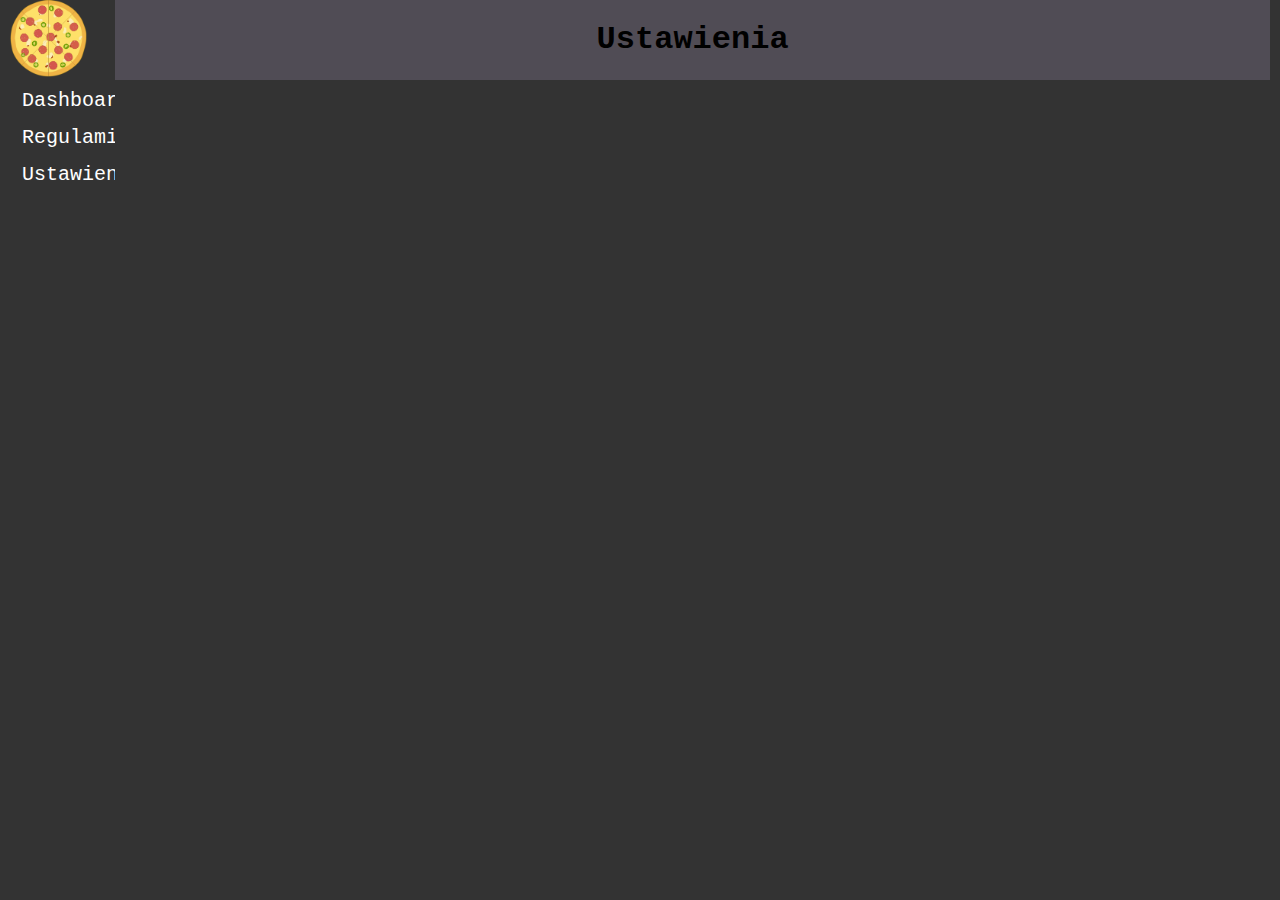
<file: ustawienia.html>
<!DOCTYPE html>
<html lang="en">
<head>
    <meta charset="UTF-8">
    <meta name="viewport" content="width=device-width, initial-scale=1.0">
    <title>Document</title>
    <link rel="stylesheet" href="style.css">
    <style>
        body {
            height: 100%;
        }
    </style>
</head>
<body>
    <nav class="navigation">
        <ul>
            <li><img src="pizza.png" alt="Placeholder"></li>
            <li><button><a href="index.html">Dashboard</a></button></li>
            <li><button><a href="regulamin.html">Regulamin</a></button></li>
            <li><button><a href="ustawienia.html">Ustawienia</a></button></li>
        </ul>
    </nav>
    <main>
        <header>
            <h1>Ustawienia</h1>
        </header>
    </main>
</body>
</html>
</file>
<file: style.css>
* {
    font-family:'Courier New', Courier, monospace;
}

body {
    display: flex;
    flex-direction: row;
    width: 99.2vw;
    height: 200vh;
    margin: 0;
    padding: 0;
    background-color: rgb(51, 51, 51);
}

nav * {
    color: rgb(222, 222, 222);
    margin-left: 5px;
}


.wrapper {
  display: table;
  margin: 0 auto;
  background: rgba(21, 34, 46, 0.25);
  padding: 35px 40px 40px;
  border-radius: 6px;
  box-shadow: 0 0 1px 0 rgba(255, 255, 255, 0.32), 0 1px 9px -1px #15222e;
  text-align: center;
}

.wrapper-header {
  font-family: Arial, Helvetica, sans-serif;
  text-align: center;
  color: rgba(255, 255, 255, 0.74);
  margin: 30px 0 15px;
  font-weight: normal;
}

.gauge {
  background: #e7e7e7;
  box-shadow: 0 0 0 6px rgba(255, 255, 255, 0.09), 0 0 35px 5px rgba(255, 255, 255, 0.29);
  width: 200px;
  height: 100px;
  border-radius: 100px 100px 0 0;
  position: relative;
  overflow: hidden;
}

.gauge-center {
  content: '';
  color: #fff;
  width: 60%;
  height: 60%;
  background: #15222E;
  border-radius: 100px 100px 0 0;
  position: absolute;
  box-shadow: 0 -13px 15px -10px rgba(0, 0, 0, 0.28);
  right: 21%;
  bottom: 0;
  color: #fff;
  text-align: center;
}

.CircleColor
.gauge-center .label, .gauge-center .number {display:block; width: 100%; text-align: center; border:0!important;}
.gauge-center .label {font-size:0.75em; opacity:0.6; margin:1.1em 0 0.3em 0;}
.gauge-center .number {font-size:1.2em;}

.SmallChart div {
    text-align: center;
}

.needle {
  width: 78px;
  height: 7px;
  background: #15222E;
  border-bottom-left-radius: 100%;
  border-bottom-right-radius: 5px;
  border-top-left-radius: 100%;
  border-top-right-radius: 5px;
  position: absolute;
  bottom: 4px;
  left: 20px;
  transform-origin: 100% 4px;
  box-shadow: 0 2px 2px 1px rgba(0, 0, 0, 0.38);
  transform: rotate(90deg);
}

.slice-colors .st {
  position: absolute;
  bottom: 0;
  width: 60px;
  height: 0;
  border-bottom: 80px solid #000;
  border-left: 12px solid transparent;
  border-right: 12px solid transparent;
}
.slice-colors .st.slice-item:nth-child(1) {
  border-bottom-color: #EB8916;
  left: -5px;
}
.slice-colors .st.slice-item:nth-child(2) {
  border-bottom-color: #15C63C;
  transform: rotate(145deg);
  transform-origin: right;
  top: 12px;
  left: -30px;
}
.slice-colors .st.slice-item:nth-child(3) {
  border-bottom-color: #15C63C;
  transform: rotate(225deg);
  transform-origin: right;
  top: -50px;
  left: 25px;
}
.slice-colors .st.slice-item:nth-child(4) {
  border-bottom-color: #D74141;
  transform: rotate(35deg);
  transform-origin: right;
  right: -10px;
  bottom: -28px;
}
.slice-colors .st.slice-item:nth-child(5) {
  border-bottom-color: #D74141;
  transform: rotate(28deg);
  transform-origin: right;
  right: -10px;
  bottom: -50px;
}

nav {
    position: sticky;
    top: 0;
    overflow: hidden;
    background-color: rgb(51, 51, 51);
    width: 10%;
    height: 40vh;
}

nav ul li {
    list-style-type: none;
    height: 5%;
    
}

nav ul li button {
    background-color: rgb(51, 51, 51);
    width: 100%;
    height: 100%;
    border: 0;
    padding: 7px;
    font-weight: 500;
    font-size: 20px;
    display: flex;
    justify-content: space-between;
    align-items: center;
    flex-wrap: wrap;
}

nav ul li button img {
    width: 6%;
}

nav ul li img {
    width: 70%;
}

nav ul li button:hover {
    background-color: rgb(255, 255, 255);
    color: rgb(70, 70, 70);
    transition: 0.6s;
}

nav ul li button:hover * {
    color: rgb(70, 70, 70);
    transition: 0.6s;
}

nav ul li button:hover {
    cursor: pointer;
}

.circlechart ul li {
    width: 200px;
    display: flex;
    justify-content: space-between;
    align-items: center;
}

.circlechart ul {
    width: 90%;
}

.circlechart ul li h2 {
    width: 190px;
    display: flex;
    justify-content: space-between;
    align-items: center;
}

nav ul {
    margin: 0;
    padding: 0;
}


a {
    text-decoration: none;
    color: rgb(255, 255, 255);
}

.SmallChart div img {
    width: 40%;
}

main {
    width: 100%;
    height: 100%;
    background-color: rgb(115, 108, 117);
    display: flex;
    flex-wrap: wrap;
    flex-direction: row;
    justify-content: center;
}

header {
    width: 100%;
    height: 7%;
    display: flex;
    justify-content: center;
    background-color: rgb(80, 76, 85);
}

.hh6 {
    position: absolute;
    bottom: 5px;
}

.usa {
    position: absolute;
}

#par {
    margin-top: -300px;
}

.chart h6 {
    position: absolute;
}

#a1 {
    bottom: -570px;
    left: 830px;
}

#a12 {
    bottom: -610px;
    left: 830px;
}

#a13 {
    bottom: -650px;
    left: 810px;
}

#a14 {
    bottom: -655px;
    left: 850px;
}

#a2 {
    bottom: -600px;
    left: 870px;
}

#a15 {
    bottom: -660px;
    left: 895px;
}

#a27 {
    bottom: -715px;
    left: 895px;
}

#a3 {
    bottom: -570px;
    left: 900px;
}

#a16 {
    bottom: -615px;
    left: 930px;
}

#a20 {
    bottom: -660px;
    left: 945px;
}

#a28 {
    bottom: -712px;
    left: 945px;
}


#a4 {
    bottom: -570px;
    left: 1000px;
}

#a17 {
    bottom: -601px;
    left: 1000px;
}

#a18 {
    bottom: -636px;
    left: 1000px;
}

#a19 {
    bottom: -666px;
    left: 1013px;
}

#a29 {
    bottom: -700px;
    left: 1013px;
}

#a30 {
    bottom: -750px;
    left: 1007px;
}

#a5 {
    bottom: -570px;
    left: 1050px;
}

#a21 {
    bottom: -630px;
    left: 1050px;
}

#a22 {
    bottom: -664px;
    left: 1060px;
}

#a31 {
    bottom: -710px;
    left: 1060px;
}

#a32 {
    bottom: -740px;
    left: 1060px;
}

#a6 {
    bottom: -600px;
    left: 1090px;
}

#a23 {
    bottom: -650px;
    left: 1090px;
}

#a33 {
    bottom: -735px;
    left: 1086px;
}

#a7 {
    bottom: -565px;
    left: 1115px;
}

#a24 {
    bottom: -650px;
    left: 1115px;
}

#a36 {
    bottom: -700px;
    left: 1115px;
}

#a37 {
    bottom: -680px;
    left: 1125px;
}

#a34 {
    bottom: -735px;
    left: 1110px;
}

#a8 {
    bottom: -615px;
    left: 1130px;
}

#a25 {
    bottom: -650px;
    left: 1145px;
}

#a35 {
    bottom: -735px;
    left: 1140px;
}

#a37 {
    bottom: -770px;
    left: 1152px;
}

#a9 {
    bottom: -615px;
    left: 1210px;
}

#a26 {
    bottom: -640px;
    left: 1190px;
}

#a38 {
    bottom: -680px;
    left: 1190px;
}

#a39 {
    bottom: -700px;
    left: 1190px;
}

#a40 {
    bottom: -720px;
    left: 1170px;
}

#a10 {
    bottom: -580px;
    left: 1230px;
}

#a11 {
    bottom: -580px;
    left: 1265px;
}


.SmallChart {
    width: 25%;
    height: 18%;
    padding: 0;
    margin: 15px;
    border-radius: 15px;
    background-color: #856896;
    display: flex;
    justify-content: center;
    align-items: center;
}

.Chart {
    width: 40%;
    height: 25%;
    padding: 0;
    margin: 15px;
    border-radius: 15px;
    background-color: #856896;
    display: flex;
    justify-content: center;
    align-items: center;
}

.BigChart {
    width: 50%;
    height: 30%;
    padding: 0;
    margin: 5px;
    border-radius: 15px;
    background-color: #856896;
    display: flex;
    justify-content: center;
    align-items: center;
}

#PizzaChart {
    width: 400px;
    height: 400px;
    background-image: conic-gradient(rgba(255, 0, 0, 0.2) 32% , rgba(1, 1, 1, 1) 32%, rgba(1, 1, 1, 1) 32.3%, rgba(0, 0, 0, 0.2) 32%, rgba(0, 0, 0, 0.2) 81%, rgba(1, 1, 1, 1) 81%, rgba(1, 1, 1, 1) 81.2%, rgba(0, 255, 0, 0.2) 81.2%, rgba(0, 255, 0, 0.2) 99.7%, rgba(1, 1, 1, 1) 99.7%, rgba(1, 1, 1, 1) 100%), url("pizza.png");
    border-radius: 50%;
    background-color: rgba(236, 236, 236, 0.5);
    box-shadow: 1px 1px 8px 1px rgb(185, 185, 185);
    border-radius: 30px;
}

#CircleColor1 {
    background-color: rgb(255, 0, 0);
}

#CircleColor2 {
    background-color: rgb(0, 0, 0);
}

#CircleColor3 {
    background-color: rgb(0, 255, 0);
}

.CircleColor {
    border-radius: 100%;
    width: 10px;
    height: 10px;
}

.liczby {
    display: flex;
    flex-direction: row;
    align-items: end;
    justify-content: space-between;
}

.liczby h4 {
    position: absolute;
}

.liczby h3 {
    position: absolute;
    top: 35%;
    left: 24%;
}


.BigChart .Legend ul {
    display: flex;
    width: 100%;
    height: 100%;
}

.M1 {
    margin-top: -220px;
}

.M2 {
    margin-top: -140px;
}

.BigChart .Legend ul h4 {
    margin: 15px;
}

#p1 {top:51%; left: 17%;} #p2 {top:47%; left: 20.2%;}
#p3 {top:54%; left: 23.8%;}
#p4 {top:53%; left: 26.8%;}
#p5 {top:57%; left: 30%;}
#p6 {top:43%; left: 33.5%;}
#p7 {top:50%; left: 36.8%;}
#p8 {top:39%; left: 40.1%;}
#p9 {top:45%; left: 44%;}
#p10 {top:52%; left: 46.5%;}
#p11 {top:45%; left: 49.3%;}
#p12 {top:33%; left: 53.3%;}

#LineGraph {
    position: absolute;
    width: 700px;
    height: 350px;
    background: #2A7B9B;
    clip-path: polygon(0% 100%, 0% 69%, 9% 55%, 18% 77%, 27% 72%,36% 85%, 45% 45%, 54% 65%, 63% 34%, 72% 49%, 81% 70%, 90% 51%, 100% 18%, 100% 100%);
}

.columnChart1 {
    display: flex;
    flex-direction: column;
    height: 70%;
    width: 90%;
    margin: 10px;
    background-color: rgb(236, 236, 236);
    box-shadow: 1px 1px 8px 1px rgb(185, 185, 185);
    border-radius: 30px;
}

.chart {
    display: flex;
    align-items: end;
    height: 60%;
    width: 90%;
    margin: auto;
}

.columnChart1 .divider {
    height: 100%;
    width: 2%;
    background-color: rgb(236, 236, 236);
    clear: both;
}

.columnChart1 .chart .columnLimiter {
    width: 9.4%;
    background-color: rgb(236, 236, 236);
}

.columnChart1 #col1 {
    width: 20%;
    height: 28%;
    background-color: rgb(223, 16, 137);
}

.columnChart1 #col2 {
    width: 20%;
    height: 30%;
    background-color: rgb(248, 3, 126);
}

.columnChart1 #col3 {
    width: 20%;
    height: 18%;
    background-color: rgb(213, 45, 128);
}

.columnChart1 #col4 {
    width: 20%;
    height: 14%;
    background-color: rgb(231, 4, 99);
}

.columnChart1 #col5 {
    width: 20%;
    height: 10%;
    background-color: rgb(215, 120, 245);
}

.dane {
    display: flex;
    align-items: baseline;
    width: 100%;
    height: 24%;
    margin: auto;
    margin-left: -10px;
}

.dane ul {
    display: flex;
    align-items: start;
    list-style: none;
    justify-content: space-around;
    width: 100%;
}

.dane ul li {
    transform: rotate(90deg);
}
</file>
